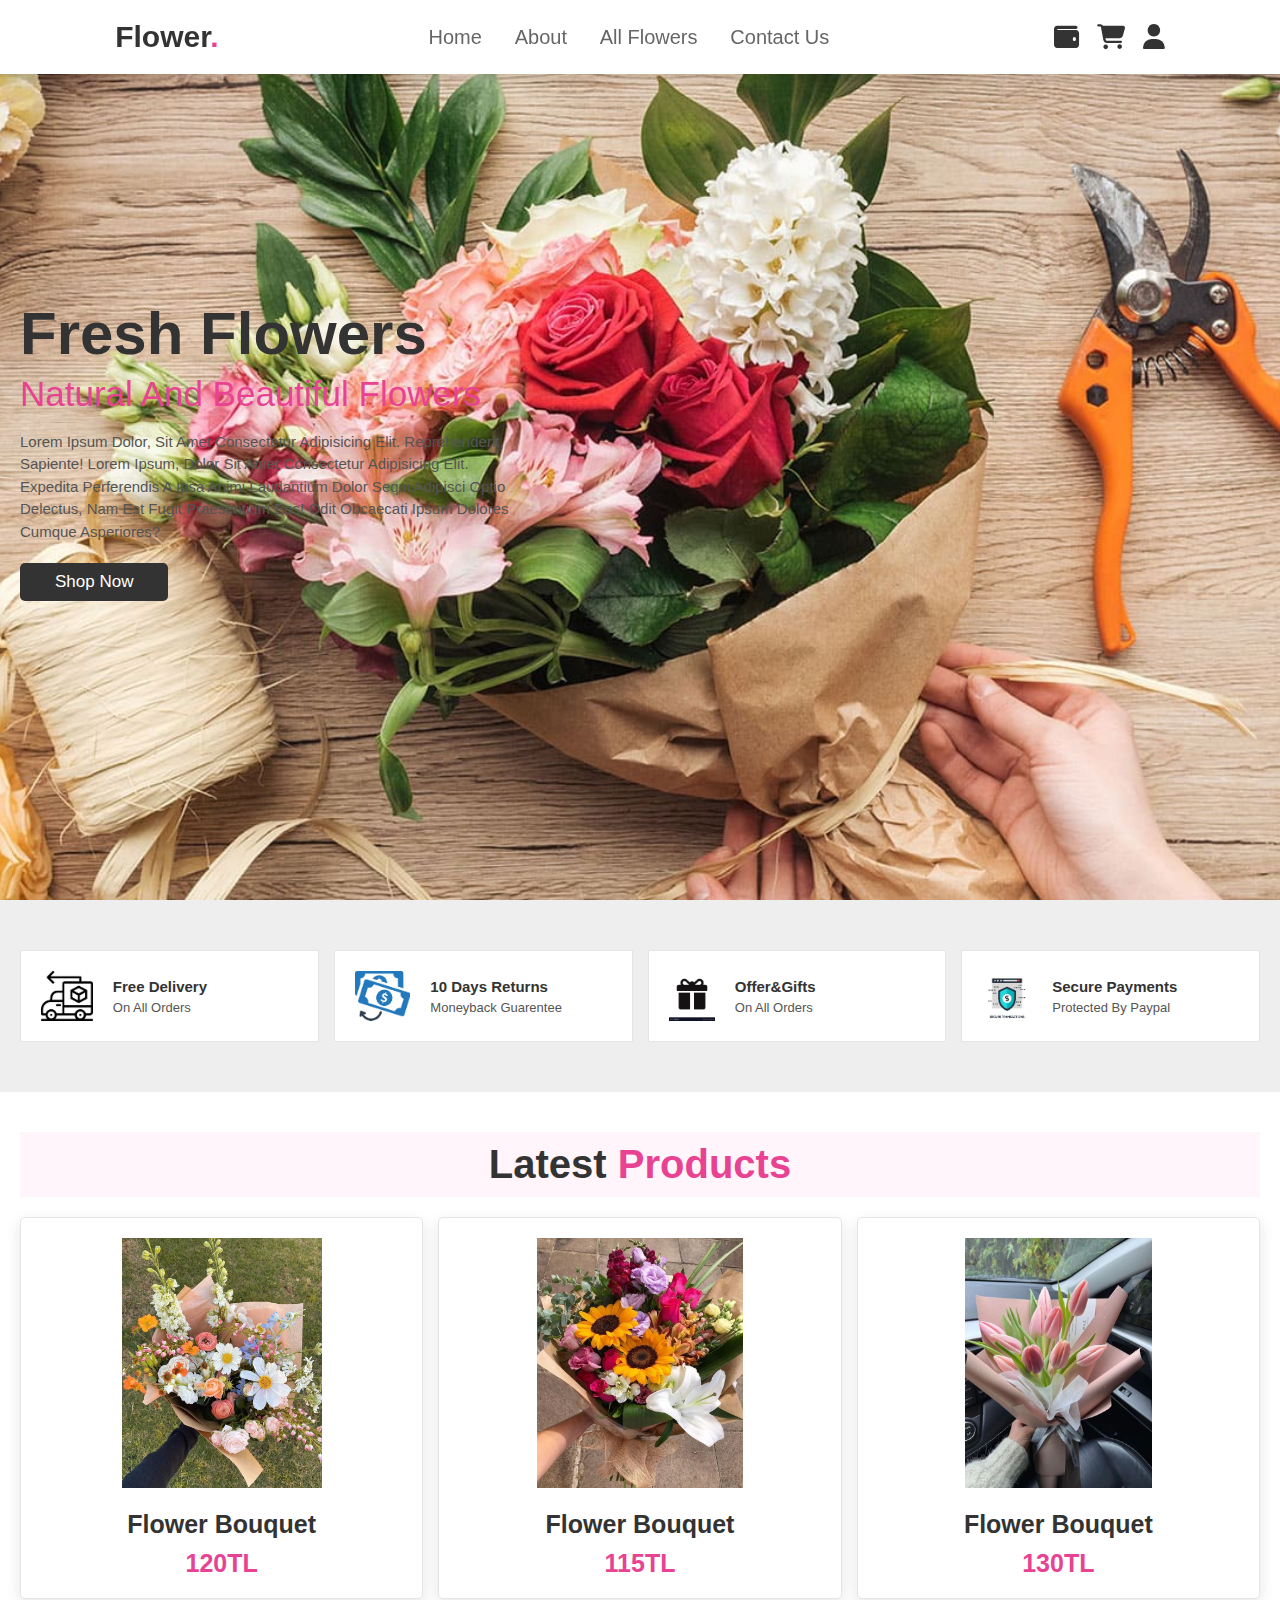
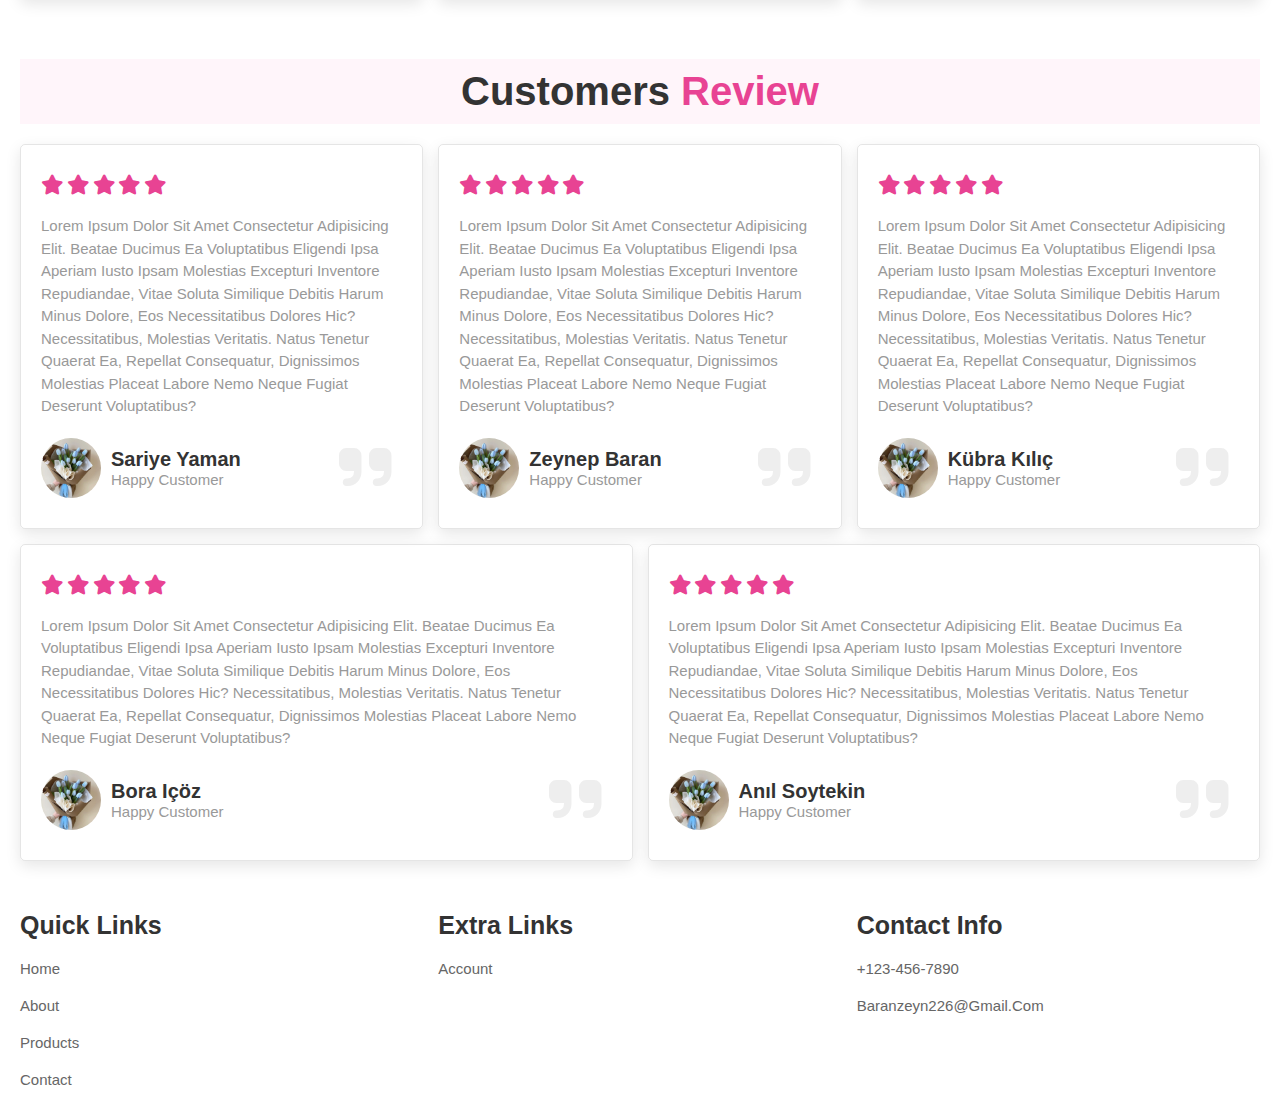
<file: index.html>
<!DOCTYPE html>
<html lang="en">

<head>
    <meta charset="UTF-8">
    <meta name="viewport" content="width=device-width, initial-scale=1.0">
    <title>Flower E-Commerce Website</title>

    <!-- font awesome link -->
    <link rel="stylesheet" href="https://cdnjs.cloudflare.com/ajax/libs/font-awesome/6.5.1/css/all.min.css">

    <!-- custom css link -->
    <link rel="stylesheet" href="css/style.css">

</head>

<body>

    <!-- header section starts -->

    <header>
        <input type="checkbox" id="toggler">
        <label for="toggler" class="fas fa-bars"></label>

        <a href="index.html" class="logo">flower<span>.</span></a>

        <nav class="navbar">
            <a href="index.html">home</a>
            <a href="about.html">about</a>
            <a href="products.html">all flowers</a>
            <a href="contact.html">contact us</a>
        </nav>

        <div class="icons">
            <a href="payment.html" class="fa-solid fa-wallet"></i></a>
            <a href="cart.html" class="fas fa-shopping-cart"></a>
            <a href="login.html" class="fa fa-user"></a>
        </div>

    </header>

    <!-- header section ends -->


    <!-- home section starts -->

    <section class="home" id="home">
        <div class="content">
            <h3>fresh flowers</h3>
            <span>natural and beautiful flowers</span>
            <p>Lorem ipsum dolor, sit amet consectetur adipisicing elit. Reprehenderit, sapiente! Lorem ipsum, dolor sit
                amet consectetur adipisicing elit. Expedita perferendis a ipsa animi laudantium dolor sequi adipisci
                optio delectus, nam est fugit praesentium eos! Odit obcaecati ipsum dolores cumque asperiores?</p>
            <a href="products.html" class="btn">shop now</a>

        </div>
    </section>

    <!-- home section ends -->

    <!-- icons section starts -->

    <section class="icons-container">

        <div class="icons">
            <img src="images/logistics-delivery-vector-38218467.webp" alt="">
            <!-- taşıma ikonu -->
            <div class="info">
                <h3>free delivery</h3>
                <span>on all orders</span>
            </div>
        </div>
        <div class="icons">
            <img src="images//money-transfer-icon-vector-21080026.webp" alt="">
            <!-- cüzdan ikonu -->
            <div class="info">
                <h3>10 days returns</h3>
                <span>moneyback guarentee</span>
            </div>
        </div>
        <div class="icons">
            <img src="images/gift-icon-vector-21679735.jpg" alt="">
            <!-- hediye ikonu -->
            <div class="info">
                <h3>offer&gifts</h3>
                <span>on all orders</span>
            </div>
        </div>
        <div class="icons">
            <img src="images/secure-transactions-vector-4999027.webp" alt="">
            <!-- kredi kartı ikonu -->
            <div class="info">
                <h3>secure payments</h3>
                <span>protected by paypal</span>
            </div>
        </div>
    </section>

    <!-- icons section ends -->

    <!-- products section starts -->

    <section class="products" id="products">

        <h1 class="heading">latest <span>products</span></h1>

        <div class="box-container">
            <div class="box">
                <div class="image">
                    <img src="images/3.jpeg" alt="">
                    <div class="icons">
                        <a href="#" class="cart-btn">add to cart</a>
                    </div>
                </div>

                <div class="content">
                    <h3>flower bouquet</h3>
                    <div class="price">120TL</div>
                </div>

            </div>

            <div class="box">
                <div class="image">
                    <img src="images/4.jpeg" alt="">
                    <div class="icons">
                        <a href="#" class="cart-btn">add to cart</a>
                    </div>
                </div>

                <div class="content">
                    <h3>flower bouquet</h3>
                    <div class="price">115TL</div>
                </div>

            </div>

            <div class="box">
                <div class="image">
                    <img src="images/5.jpeg" alt="">
                    <div class="icons">
                        <a href="#" class="cart-btn">add to cart</a>
                    </div>
                </div>

                <div class="content">
                    <h3>flower bouquet</h3>
                    <div class="price">130TL</div>
                </div>

            </div>
        </div>
    </section>


    <!-- products section ends -->

    <!-- review section starts -->
    <section class="reviews" id="reviews">
        <h1 class="heading">customers <span> review</span></h1>
        <div class="box-container">

            <div class="box">
                <div class="stars">
                    <i class="fas fa-star"></i>
                    <i class="fas fa-star"></i>
                    <i class="fas fa-star"></i>
                    <i class="fas fa-star"></i>
                    <i class="fas fa-star"></i>
                </div>
                <p>Lorem ipsum dolor sit amet consectetur adipisicing elit. Beatae ducimus ea voluptatibus eligendi ipsa
                    aperiam iusto ipsam molestias excepturi inventore repudiandae, vitae soluta similique debitis harum
                    minus dolore, eos necessitatibus dolores hic? Necessitatibus, molestias veritatis. Natus tenetur
                    quaerat ea, repellat consequatur, dignissimos molestias placeat labore nemo neque fugiat deserunt
                    voluptatibus?</p>
                <div class="user">
                    <img src="images/1.jpeg" alt="">
                    <div class="user-info">
                        <h3>sariye yaman</h3>
                        <span>happy customer</span>
                    </div>
                </div>
                <span class="fas fa-quote-right"></span>

            </div>

            <div class="box">
                <div class="stars">
                    <i class="fas fa-star"></i>
                    <i class="fas fa-star"></i>
                    <i class="fas fa-star"></i>
                    <i class="fas fa-star"></i>
                    <i class="fas fa-star"></i>
                </div>
                <p>Lorem ipsum dolor sit amet consectetur adipisicing elit. Beatae ducimus ea voluptatibus eligendi ipsa
                    aperiam iusto ipsam molestias excepturi inventore repudiandae, vitae soluta similique debitis harum
                    minus dolore, eos necessitatibus dolores hic? Necessitatibus, molestias veritatis. Natus tenetur
                    quaerat ea, repellat consequatur, dignissimos molestias placeat labore nemo neque fugiat deserunt
                    voluptatibus?</p>
                <div class="user">
                    <img src="images/1.jpeg" alt="">
                    <div class="user-info">
                        <h3>zeynep baran</h3>
                        <span>happy customer</span>
                    </div>
                </div>
                <span class="fas fa-quote-right"></span>

            </div>

            <div class="box">
                <div class="stars">
                    <i class="fas fa-star"></i>
                    <i class="fas fa-star"></i>
                    <i class="fas fa-star"></i>
                    <i class="fas fa-star"></i>
                    <i class="fas fa-star"></i>
                </div>
                <p>Lorem ipsum dolor sit amet consectetur adipisicing elit. Beatae ducimus ea voluptatibus eligendi ipsa
                    aperiam iusto ipsam molestias excepturi inventore repudiandae, vitae soluta similique debitis harum
                    minus dolore, eos necessitatibus dolores hic? Necessitatibus, molestias veritatis. Natus tenetur
                    quaerat ea, repellat consequatur, dignissimos molestias placeat labore nemo neque fugiat deserunt
                    voluptatibus?</p>
                <div class="user">
                    <img src="images/1.jpeg" alt="">
                    <div class="user-info">
                        <h3>kübra kılıç</h3>
                        <span>happy customer</span>
                    </div>
                </div>
                <span class="fas fa-quote-right"></span>

            </div>

            <div class="box">
                <div class="stars">
                    <i class="fas fa-star"></i>
                    <i class="fas fa-star"></i>
                    <i class="fas fa-star"></i>
                    <i class="fas fa-star"></i>
                    <i class="fas fa-star"></i>
                </div>
                <p>Lorem ipsum dolor sit amet consectetur adipisicing elit. Beatae ducimus ea voluptatibus eligendi ipsa
                    aperiam iusto ipsam molestias excepturi inventore repudiandae, vitae soluta similique debitis harum
                    minus dolore, eos necessitatibus dolores hic? Necessitatibus, molestias veritatis. Natus tenetur
                    quaerat ea, repellat consequatur, dignissimos molestias placeat labore nemo neque fugiat deserunt
                    voluptatibus?</p>
                <div class="user">
                    <img src="images/1.jpeg" alt="">
                    <div class="user-info">
                        <h3>bora içöz</h3>
                        <span>happy customer</span>
                    </div>
                </div>
                <span class="fas fa-quote-right"></span>

            </div>

            <div class="box">
                <div class="stars">
                    <i class="fas fa-star"></i>
                    <i class="fas fa-star"></i>
                    <i class="fas fa-star"></i>
                    <i class="fas fa-star"></i>
                    <i class="fas fa-star"></i>
                </div>
                <p>Lorem ipsum dolor sit amet consectetur adipisicing elit. Beatae ducimus ea voluptatibus eligendi ipsa
                    aperiam iusto ipsam molestias excepturi inventore repudiandae, vitae soluta similique debitis harum
                    minus dolore, eos necessitatibus dolores hic? Necessitatibus, molestias veritatis. Natus tenetur
                    quaerat ea, repellat consequatur, dignissimos molestias placeat labore nemo neque fugiat deserunt
                    voluptatibus?</p>
                <div class="user">
                    <img src="images/1.jpeg" alt="">
                    <div class="user-info">
                        <h3>anıl soytekin</h3>
                        <span>happy customer</span>
                    </div>
                </div>
                <span class="fas fa-quote-right"></span>

            </div>
        </div>
    </section>

    <!-- review section ends -->

    <!-- footer section starts -->

     <section class="footer" id="footer">
        <div class="box-container">

            <div class="box">
                <h3>quick links</h3>
                <a href="index.html">home</a>
                <a href="about.html">about</a>
                <a href="products.html">products</a>
                <a href="contact.html">contact</a>
            </div>
            
            <div class="box">
                <h3>extra links</h3>
                <a href="account.html">account</a>
            </div>

            <div class="box">
                <h3>contact info</h3>
                <a href="#">+123-456-7890</a>
                <a href="mailto:baranzeyn226@gmail.com">baranzeyn226@gmail.com</a>
            </div>

        </div>
    </section>

    <!-- footer section ends -->



</body>

</html>
</file>
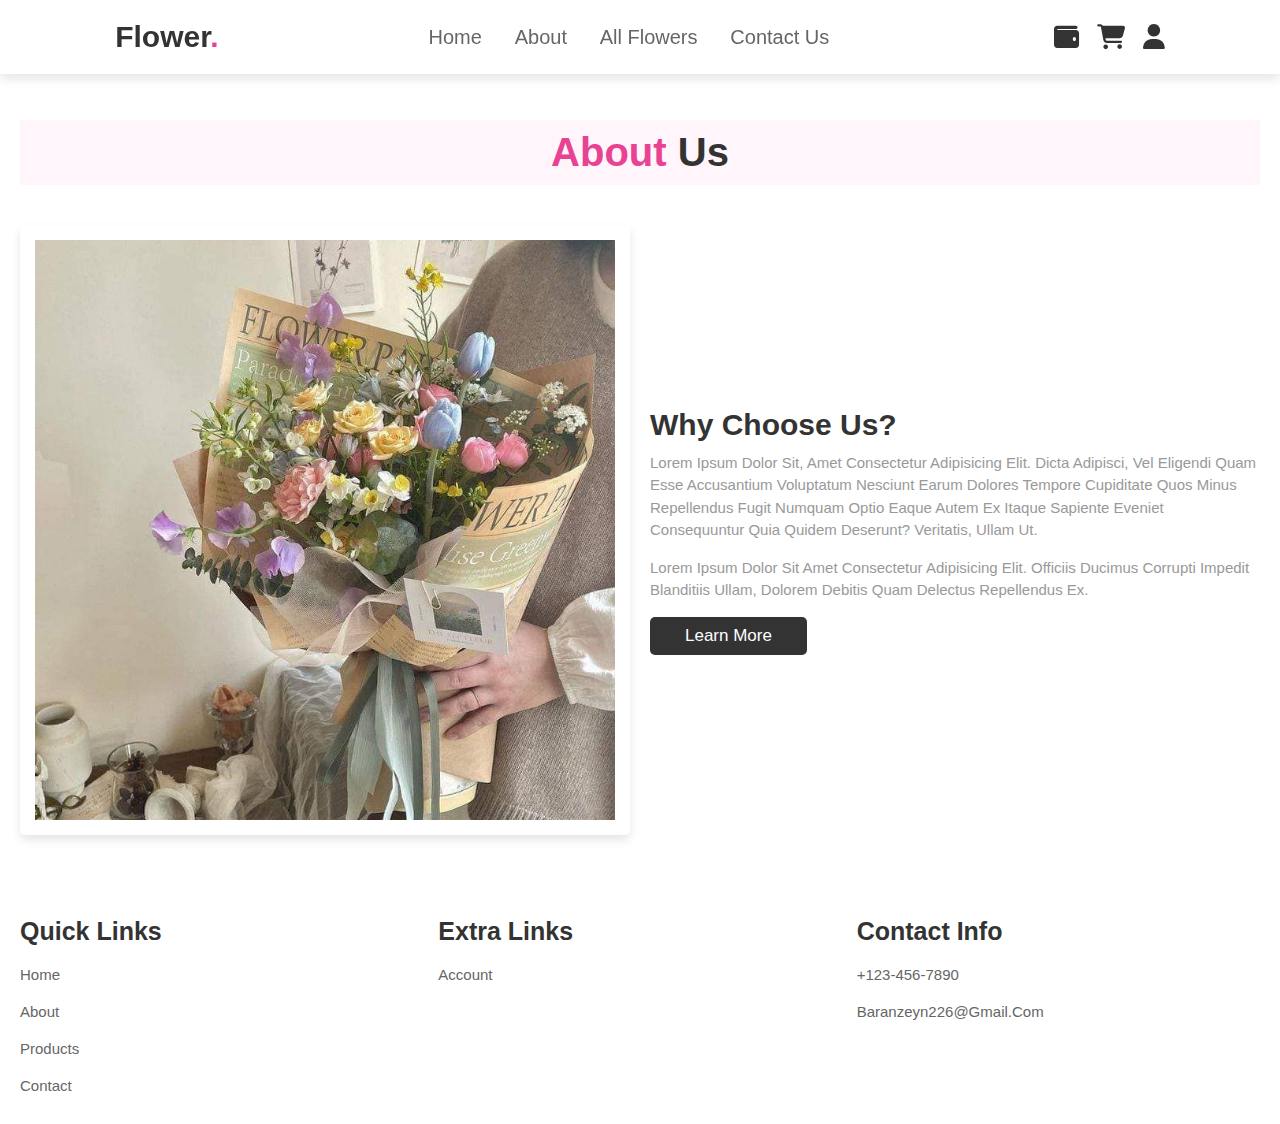
<file: about.html>
<!DOCTYPE html>
<html lang="en">

<head>
    <meta charset="UTF-8">
    <meta name="viewport" content="width=device-width, initial-scale=1.0">
    <title>Flower E-Commerce Website</title>

    <!-- font awesome link -->
    <link rel="stylesheet" href="https://cdnjs.cloudflare.com/ajax/libs/font-awesome/6.5.1/css/all.min.css">

    <!-- custom css link -->
    <link rel="stylesheet" href="css/style.css">

</head>

<body>

    <!-- header section starts -->

    <header>
        <input type="checkbox" id="toggler">
        <label for="toggler" class="fas fa-bars"></label>

        <a href="index.html" class="logo">flower<span>.</span></a>

        <nav class="navbar">
            <a href="index.html">home</a>
            <a href="about.html">about</a>
            <a href="products.html">all flowers</a>
            <a href="contact.html">contact us</a>
        </nav>

        <div class="icons">
            <a href="payment.html" class="fa-solid fa-wallet"></i></a>
            <a href="cart.html" class="fas fa-shopping-cart"></a>
            <a href="login.html" class="fa fa-user"></a>
        </div>

    </header>

    <!-- header section ends -->

    <!-- about section starts -->

    <section class="about" id="about" style="margin-top: 8rem;">

        <h1 class="heading"><span>about</span> us</h1>

        <div class="row">

            <div class="img-container">

                <img src="images/7.jpeg" alt="">


            </div>

            <div class="content">
                <h3>why choose us?</h3>
                <p>Lorem ipsum dolor sit, amet consectetur adipisicing elit. Dicta adipisci, vel eligendi quam esse
                    accusantium voluptatum nesciunt earum dolores tempore cupiditate quos minus repellendus fugit
                    numquam optio eaque autem ex itaque sapiente eveniet consequuntur quia quidem deserunt? Veritatis,
                    ullam ut.</p>
                <p>Lorem ipsum dolor sit amet consectetur adipisicing elit. Officiis ducimus corrupti impedit blanditiis
                    ullam, dolorem debitis quam delectus repellendus ex.</p>
                <a href="" class="btn">learn more</a>
            </div>
        </div>
    </section>

    <!-- about section ends -->

     <!-- footer section starts -->

     <section class="footer" id="footer">
        <div class="box-container">

            <div class="box">
                <h3>quick links</h3>
                <a href="index.html">home</a>
                <a href="about.html">about</a>
                <a href="products.html">products</a>
                <a href="contact.html">contact</a>
            </div>
            
            <div class="box">
                <h3>extra links</h3>
                <a href="account.html">account</a>
            </div>

            <div class="box">
                <h3>contact info</h3>
                <a href="#">+123-456-7890</a>
                <a href="mailto:baranzeyn226@gmail.com">baranzeyn226@gmail.com</a>
            </div>

        </div>
    </section>

    <!-- footer section ends -->



</body>

</html>
</file>
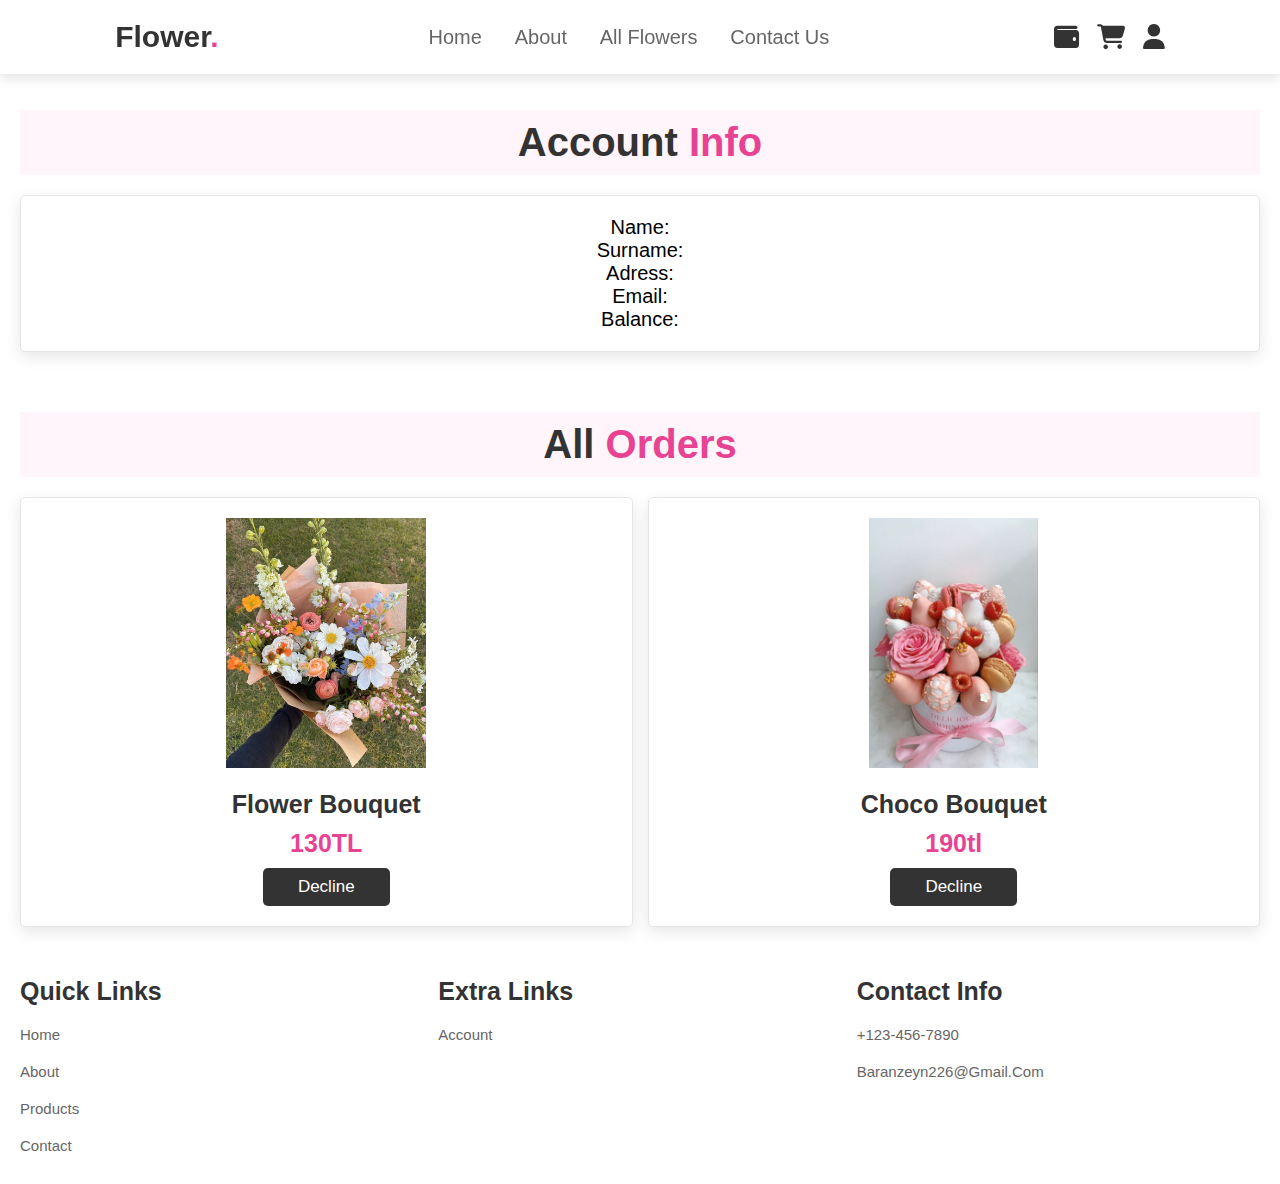
<file: account.html>
<!DOCTYPE html>
<html lang="en">
    <!-- bu sayfaya kullanıcı giriş yaptıktan sonra gidebiliecek -->

<head>
    <meta charset="UTF-8">
    <meta name="viewport" content="width=device-width, initial-scale=1.0">
    <title>Flower E-Commerce Website</title>

    <!-- font awesome link -->
    <link rel="stylesheet" href="https://cdnjs.cloudflare.com/ajax/libs/font-awesome/6.5.1/css/all.min.css">

    <!-- custom css link -->
    <link rel="stylesheet" href="css/style.css">

</head>

<body>

    <!-- header section starts -->

    <header>
        <input type="checkbox" id="toggler">
        <label for="toggler" class="fas fa-bars"></label>

        <a href="index.html" class="logo">flower<span>.</span></a>

        <nav class="navbar">
            <a href="index.html">home</a>
            <a href="about.html">about</a>
            <a href="products.html">all flowers</a>
            <a href="contact.html">contact us</a>
        </nav>

        <div class="icons">
            <a href="payment.html" class="fa-solid fa-wallet"></i></a>
            <a href="cart.html" class="fas fa-shopping-cart"></a>
            <a href="login.html" class="fa fa-user"></a>
        </div>

    </header>

    <!-- header section ends -->

    <!-- account-info section starts -->

    <section class="account" id="account" style="margin-top: 7rem;">

        <h1 class="heading">Account <span>Info</span></h1>

        <div class="box-container">
            <div class="box">

                <div class="content">
                    <p class="name" >Name:</p>
                    <p class="surname">Surname:</p>
                    <p class="adress">Adress:</p>
                    <p class="email">Email:</p>
                    <p class="balance-info">Balance:</p>
                </div>
            </div>
        </div>
    </section>

    <!-- account-info section ends -->

 <!-- orders -->
    <section class="products" id="products" >

        <h1 class="heading">all <span>orders</span></h1>
        <div class="box-container">
            <div class="box">
                <div class="image">
                    <img src="images/3.jpeg" alt="">
                    <div class="icons">
                        <a href="#"  class="cart-btn" >add to cart</a>
                        <a href="product_comment.html" class="fa-solid fa-comment"></a>
                    </div>
                </div>

                <div class="content">
                    <h3>flower bouquet</h3>
                    <div class="price">130TL</div>
                    <a href="" class="btn">decline</a>
                </div>

            </div>

            <div class="box">
                <div class="image">
                    <img src="images/c1.jpg" alt="">
                    <div class="icons">
                        <a href="#" class="cart-btn">add to cart</a>
                        <a href="product_comment.html" class="fa-solid fa-comment"></a>
                    </div>
                </div>

                <div class="content">
                    <h3>choco bouquet</h3>
                    <div class="price">190tl</div>
                    <a href="" class="btn">decline</a>
                </div>

            </div>
        </div>
    </section>
    <!-- orders ends -->

    <!-- footer section starts -->

    <section class="footer" id="footer">
        <div class="box-container">

            <div class="box">
                <h3>quick links</h3>
                <a href="index.html">home</a>
                <a href="about.html">about</a>
                <a href="products.html">products</a>
                <a href="contact.html">contact</a>
            </div>
            
            <div class="box">
                <h3>extra links</h3>
                <a href="account.html">account</a>
            </div>

            <div class="box">
                <h3>contact info</h3>
                <a href="#">+123-456-7890</a>
                <a href="mailto:baranzeyn226@gmail.com">baranzeyn226@gmail.com</a>
            </div>

        </div>
    </section>

    <!-- footer section ends -->
</file>
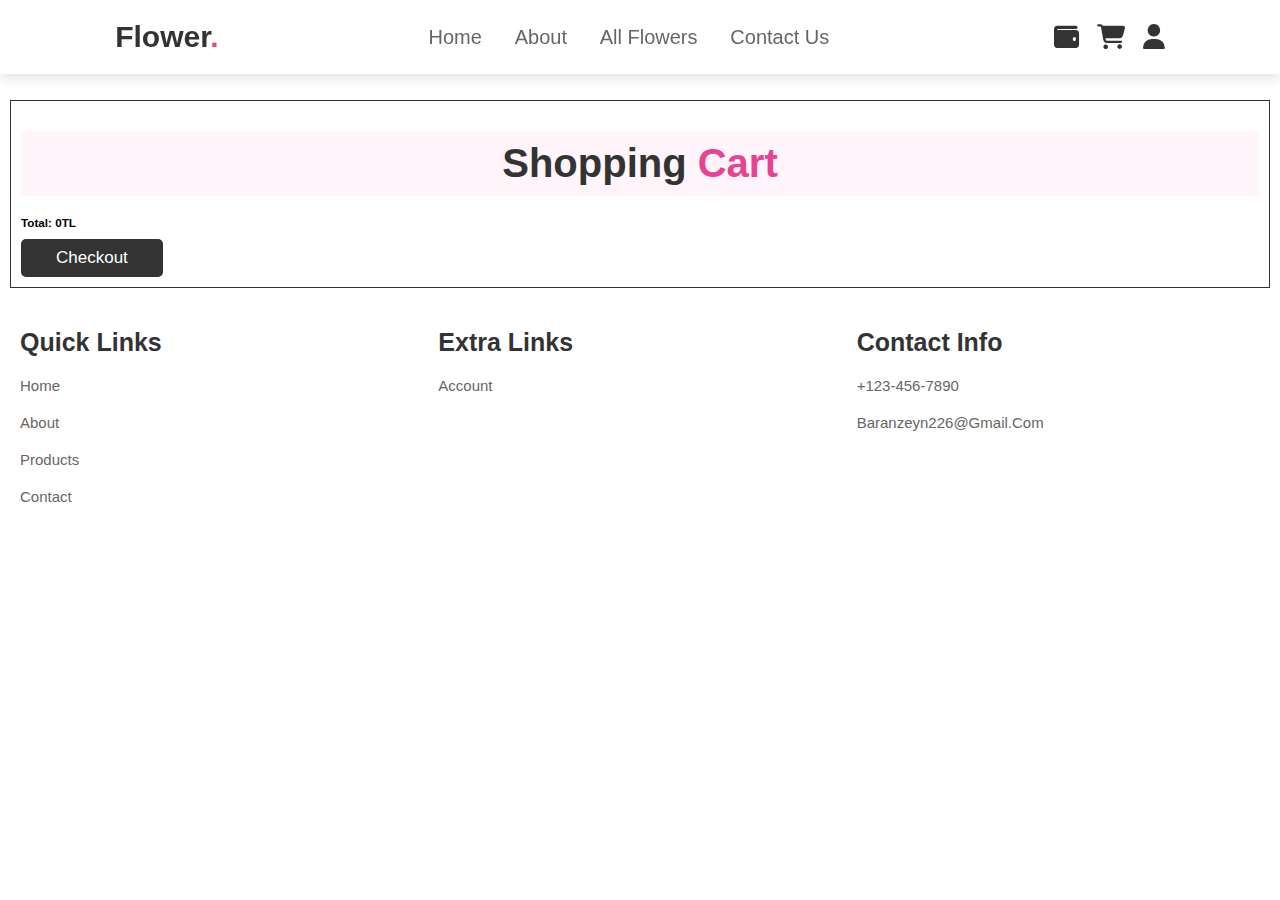
<file: cart.html>
<!DOCTYPE html>
<html lang="en">
    <!-- kullanıcı bakiye yükledikten sonra ödeme yapabilecek -->

<head>
    <meta charset="UTF-8">
    <meta name="viewport" content="width=device-width, initial-scale=1.0">
    <title>Shopping Cart</title>

    <!-- font awesome link -->
    <link rel="stylesheet" href="https://cdnjs.cloudflare.com/ajax/libs/font-awesome/6.5.1/css/all.min.css">

    <!-- custom css link -->
    <link rel="stylesheet" href="css/style.css">
</head>

<body>

    <!-- header section starts -->
    <header>
        <input type="checkbox" id="toggler">
        <label for="toggler" class="fas fa-bars"></label>

        <a href="index.html" class="logo">flower<span>.</span></a>

        <nav class="navbar">
            <a href="index.html">home</a>
            <a href="about.html">about</a>
            <a href="products.html">all flowers</a>
            <a href="contact.html">contact us</a>
        </nav>

        <div class="icons">
            <a href="payment.html" class="fa-solid fa-wallet"></i></a>
            <a href="cart.html" class="fas fa-shopping-cart"></a>
            <a href="login.html" class="fa fa-user"></a>
        </div>

    </header>
    <!-- header section ends -->
    

    <!-- cart section starts -->
    <section class="cart" id="cart" style="margin-top: 10rem;">
        <h1 class="heading">shopping <span>cart</span></h1>

        <div class="box-container" id="cart-items">
            <!-- Cart items will be displayed here dynamically using JavaScript -->
        </div>

        <div class="total">
            <h3>total: <span id="total-amount">0TL</span></h3>
            <a href="#" class="btn">checkout</a>
        </div>
    </section>
    <!-- cart section ends -->

     <!-- footer section starts -->

     <section class="footer" id="footer">
        <div class="box-container">

            <div class="box">
                <h3>quick links</h3>
                <a href="index.html">home</a>
                <a href="about.html">about</a>
                <a href="products.html">products</a>
                <a href="contact.html">contact</a>
            </div>
            
            <div class="box">
                <h3>extra links</h3>
                <a href="account.html">account</a>
            </div>

            <div class="box">
                <h3>contact info</h3>
                <a href="#">+123-456-7890</a>
                <a href="mailto:baranzeyn226@gmail.com">baranzeyn226@gmail.com</a>
            </div>

        </div>
    </section>

    <!-- footer section ends -->

</body>

</html>
</file>
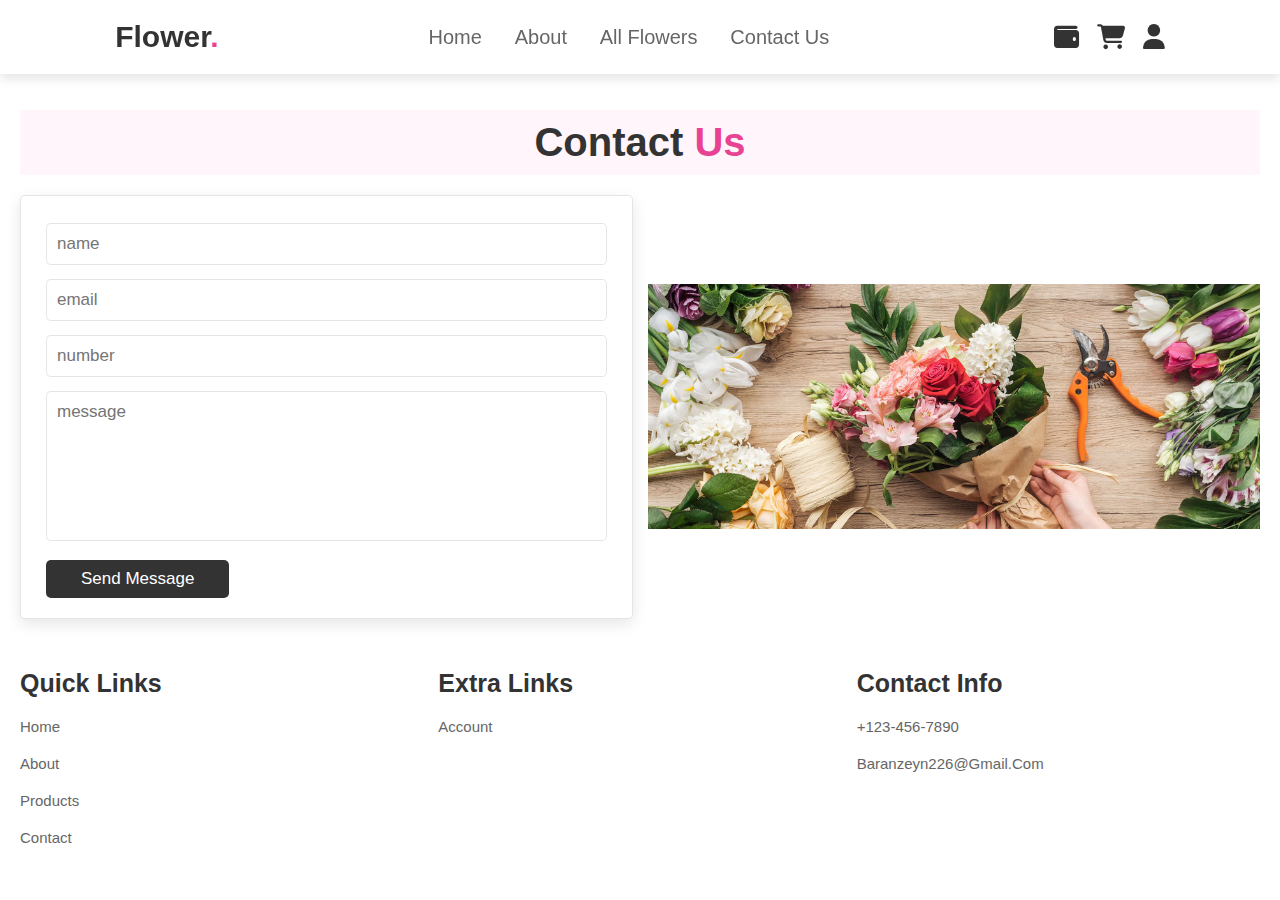
<file: contact.html>
<!DOCTYPE html>
<html lang="en">

<head>
    <meta charset="UTF-8">
    <meta name="viewport" content="width=device-width, initial-scale=1.0">
    <title>Flower E-Commerce Website</title>

    <!-- font awesome link -->
    <link rel="stylesheet" href="https://cdnjs.cloudflare.com/ajax/libs/font-awesome/6.5.1/css/all.min.css">

    <!-- custom css link -->
    <link rel="stylesheet" href="css/style.css">

</head>

<body>

    <!-- header section starts -->

    <header>
        <input type="checkbox" id="toggler">
        <label for="toggler" class="fas fa-bars"></label>

        <a href="index.html" class="logo">flower<span>.</span></a>

        <nav class="navbar">
            <a href="index.html">home</a>
            <a href="about.html">about</a>
            <a href="products.html">all flowers</a>
            <a href="contact.html">contact us</a>
        </nav>

        <div class="icons">
            <a href="payment.html" class="fa-solid fa-wallet"></i></a>
            <a href="cart.html" class="fas fa-shopping-cart"></a>
            <a href="login.html" class="fa fa-user"></a>
        </div>

    </header>

    <!-- header section ends -->

     <!-- contact section starts -->
     <section class="contact" id="contact" style="margin-top: 7rem;">
        <h1 class="heading">Contact <span> us</span></h1>

        <div class="row">
            <form action="">
                <input type="text" placeholder="name" class="box">
                <input type="email" placeholder="email" class="box">
                <input type="number" placeholder="number" class="box">
                <textarea class="box" name="" placeholder="message" cols="30" rows="10" ></textarea>
                <input type="submit" value="send message" class="btn">
            </form>

            <div class="image">
                <!-- contact us fotosu bul -->
                <img src="images/9.jpg" alt="">
            </div>
        </div>
    </section>

    <!-- contact setion ends -->

     <!-- footer section starts -->

    <section class="footer" id="footer">
        <div class="box-container">

            <div class="box">
                <h3>quick links</h3>
                <a href="index.html">home</a>
                <a href="about.html">about</a>
                <a href="products.html">products</a>
                <a href="contact.html">contact</a>
            </div>
            
            <div class="box">
                <h3>extra links</h3>
                <a href="account.html">account</a>
            </div>

            <div class="box">
                <h3>contact info</h3>
                <a href="#">+123-456-7890</a>
                <a href="mailto:baranzeyn226@gmail.com">baranzeyn226@gmail.com</a>
            </div>

        </div>
    </section>

    <!-- footer section ends -->

</body>

</html>
</file>
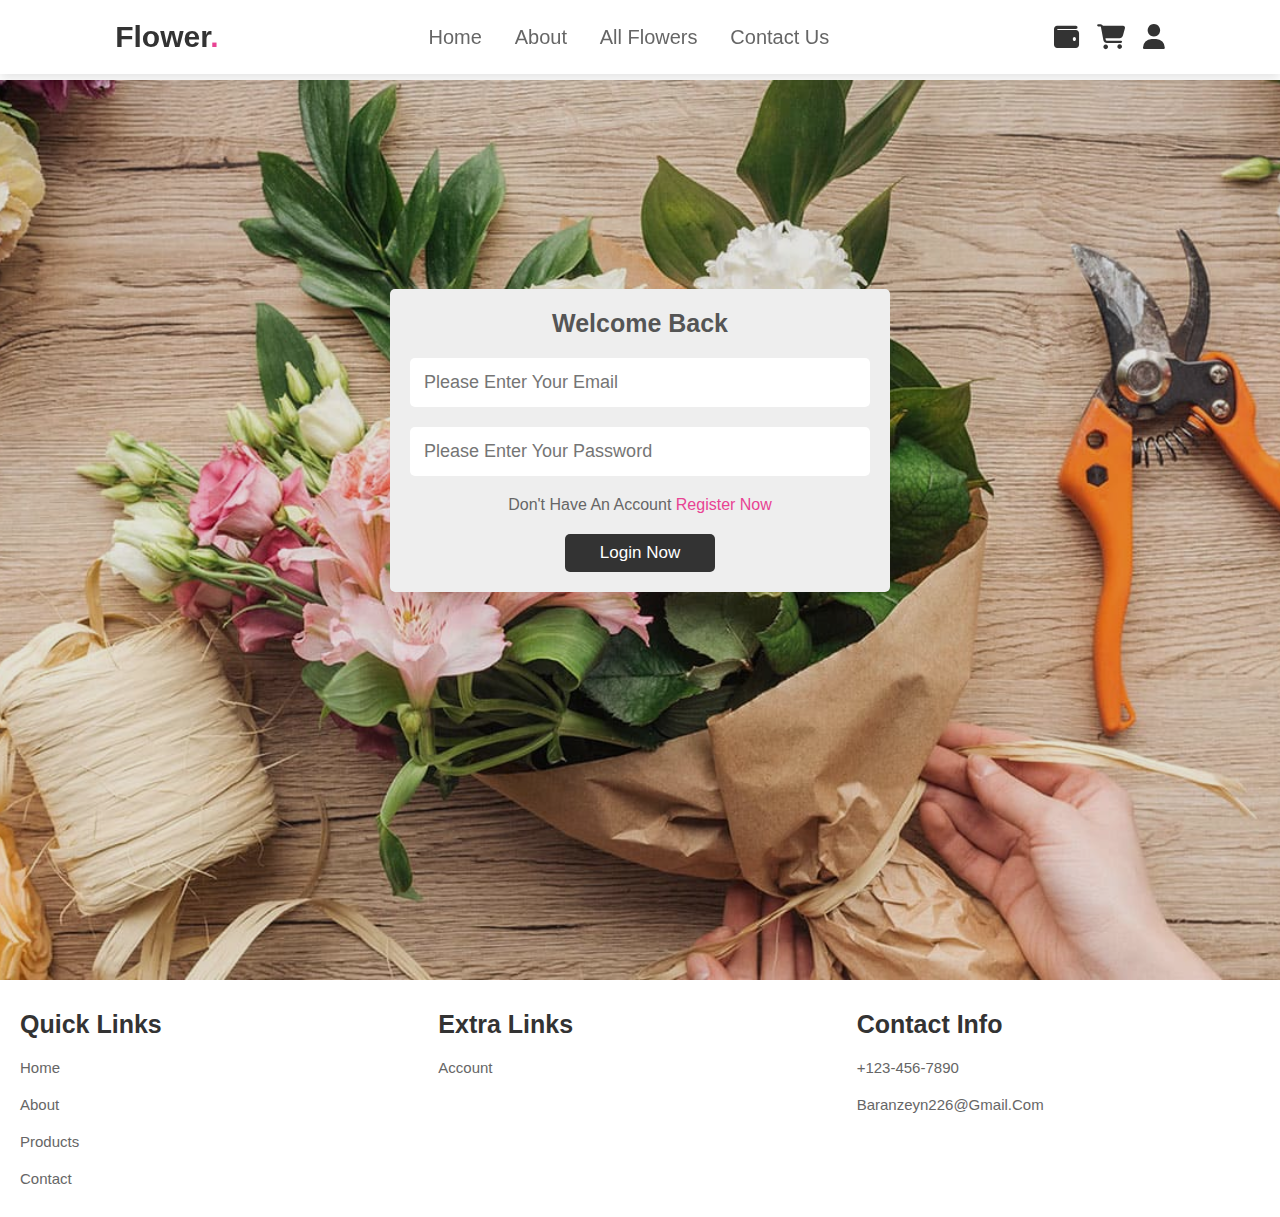
<file: login.html>
<!DOCTYPE html>
<html lang="en">

<head>
    <meta charset="UTF-8">
    <meta name="viewport" content="width=device-width, initial-scale=1.0">
    <title>Flower E-Commerce Website</title>

    <!-- font awesome link -->
    <link rel="stylesheet" href="https://cdnjs.cloudflare.com/ajax/libs/font-awesome/6.5.1/css/all.min.css">

    <!-- custom css link -->
    <link rel="stylesheet" href="css/style.css">

</head>

<body>

    <!-- header section starts -->

    <header>
        <input type="checkbox" id="toggler">
        <label for="toggler" class="fas fa-bars"></label>

        <a href="index.html" class="logo">flower<span>.</span></a>

        <nav class="navbar">
            <a href="index.html">home</a>
            <a href="about.html">about</a>
            <a href="products.html">all flowers</a>
            <a href="contact.html">contact us</a>
        </nav>

        <div class="icons">
            <a href="payment.html" class="fa-solid fa-wallet"></i></a>
            <a href="cart.html" class="fas fa-shopping-cart"></a>
            <a href="login.html" class="fa fa-user"></a>
        </div>

    </header>

    <!-- header section ends -->






    <!-- login section begins -->
    <div class="account-form-container" style="margin-top: 8rem;">

        <section class="account-form">

            <form action="" method="post">

                <h3>welcome back</h3>
                <div class="box">
                    <input type="email" required name="email" maxlength="50" placeholder="please enter your email"
                    class="input">
                </div>
                <div class="box">
                    <input type="password" required name="pass" maxlength="50" placeholder="please enter your password"
                    class="input">
                </div>
                
                <p>don't have an account <a href="register.html">register now</a></p>
                <input type="submit" value="login now" name="submit" class="btn">

            </form>
        </section>
    </div>

    <!-- login section ends -->


     <!-- footer section starts -->

     <section class="footer" id="footer">
        <div class="box-container">

            <div class="box">
                <h3>quick links</h3>
                <a href="index.html">home</a>
                <a href="about.html">about</a>
                <a href="products.html">products</a>
                <a href="contact.html">contact</a>
            </div>
            
            <div class="box">
                <h3>extra links</h3>
                <a href="account.html">account</a>
            </div>

            <div class="box">
                <h3>contact info</h3>
                <a href="#">+123-456-7890</a>
                <a href="mailto:baranzeyn226@gmail.com">baranzeyn226@gmail.com</a>
            </div>

        </div>
    </section>

    <!-- footer section ends -->



</body>

</html>
</file>
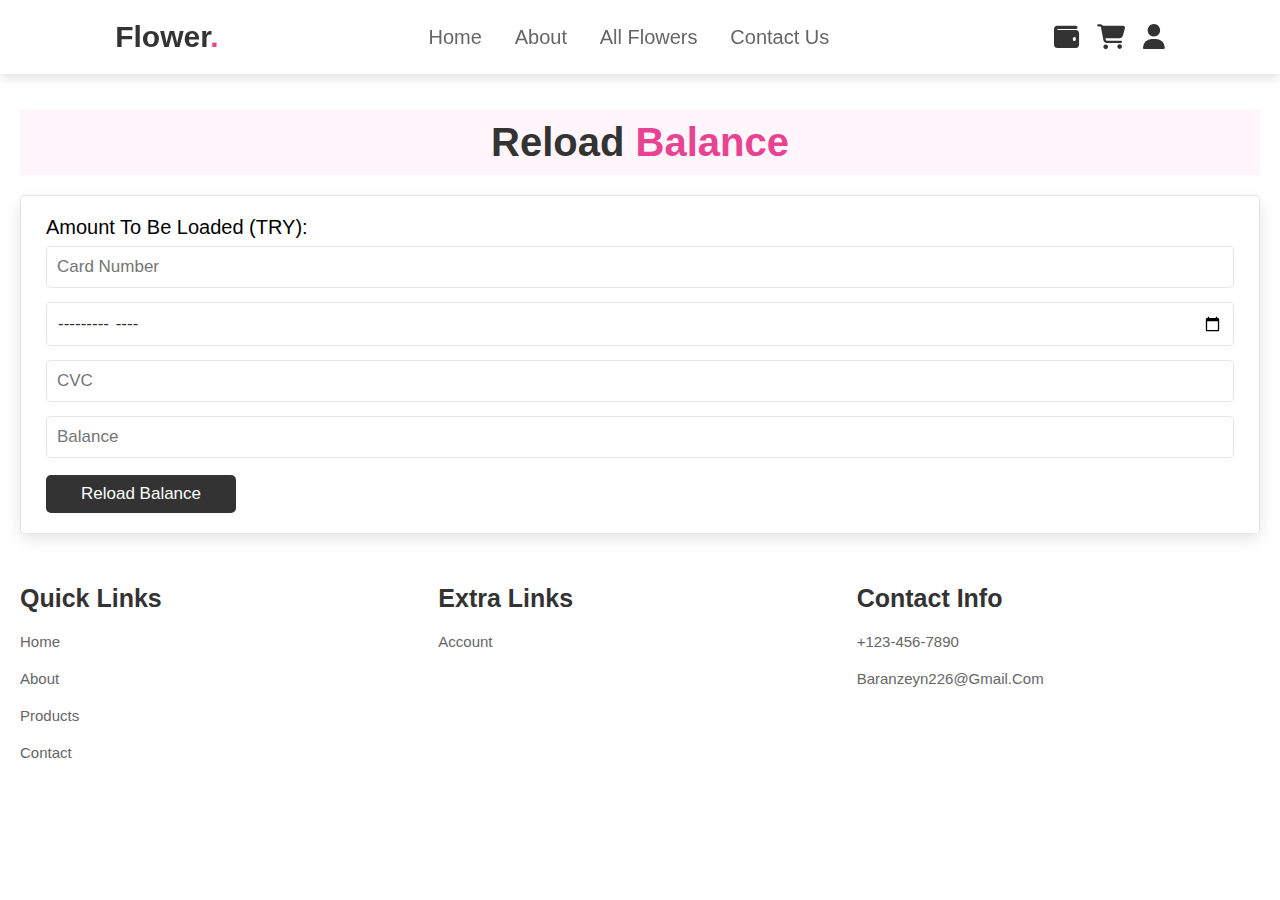
<file: payment.html>
<!DOCTYPE html>
<html lang="en">
    <!-- kullanıcı giriş yaptıktan sonra bakiye yükleyebilecek -->

<head>
    <meta charset="UTF-8">
    <meta name="viewport" content="width=device-width, initial-scale=1.0">
    <title>Bakiye Yükleme</title>

    <!-- font awesome link -->
    <link rel="stylesheet" href="https://cdnjs.cloudflare.com/ajax/libs/font-awesome/6.5.1/css/all.min.css">

    <!-- custom css link -->
    <link rel="stylesheet" href="css/style.css">

</head>

<body>

    <!-- header section starts -->
    <header>
        <input type="checkbox" id="toggler">
        <label for="toggler" class="fas fa-bars"></label>

        <a href="index.html" class="logo">flower<span>.</span></a>

        <nav class="navbar">
            <a href="index.html">home</a>
            <a href="about.html">about</a>
            <a href="products.html">all flowers</a>
            <a href="contact.html">contact us</a>
        </nav>

        <div class="icons">
            <a href="payment.html" class="fa-solid fa-wallet"></i></a>
            <a href="cart.html" class="fas fa-shopping-cart"></a>
            <a href="login.html" class="fa fa-user"></a>
        </div>

    </header>
    <!-- header section ends -->


    <!-- reload balance section starts -->

    <section class="balance" id="balance" style="margin-top: 7rem;">
        <h1 class="heading">reload <span> balance</span></h1>

        <div class="row">
            <form action="" id="paymentForm" onsubmit="return validateForm()">
                <span style="font-size: 2rem;">Amount to be Loaded (TRY):</span>
                <input type="number" placeholder="Card Number" minlength="16" maxlength="16" id="cardNumber" class="box" required>
                <input type="month" id="expirationDate" name="expirationDate" class="box" required>
                <input type="number" placeholder="CVC" minlength="3" maxlength="3" id="cvc" class="box" required>
                <input type="number" placeholder="Balance" min="1" id="balance" class="box" required>
                <input type="submit" value="reload balance" class="btn">
            </form>
        </div>
    </section>
    <!-- reload balance  section ends -->


     <!-- footer section starts -->

     <section class="footer" id="footer">
        <div class="box-container">

            <div class="box">
                <h3>quick links</h3>
                <a href="index.html">home</a>
                <a href="about.html">about</a>
                <a href="products.html">products</a>
                <a href="contact.html">contact</a>
            </div>
            
            <div class="box">
                <h3>extra links</h3>
                <a href="account.html">account</a>
            </div>

            <div class="box">
                <h3>contact info</h3>
                <a href="#">+123-456-7890</a>
                <a href="mailto:baranzeyn226@gmail.com">baranzeyn226@gmail.com</a>
            </div>

        </div>
    </section>

    <!-- footer section ends -->

    <!-- payment input control -->
    <script>
        function validateForm() {
            
            var cardNumber = document.getElementById('cardNumber').value;
            var expirationDate = document.getElementById('expirationDate').value;
            var cvc = document.getElementById('cvc').value;
            var balance = document.getElementById('balance').value;

            if (cardNumber.length !== 16 || isNaN(cardNumber) || expirationDate === '' || cvc.length !== 3 || isNaN(cvc) || isNaN(balance) || balance < 1) {
                alert('Lütfen geçerli bilgileri girin.');
                return false;
            }

            // Formu sunucuya gönderme veya başka işlemler burada yapılabilir.

            return true;
        }
    </script>
    

    
</body>

</html>
</file>
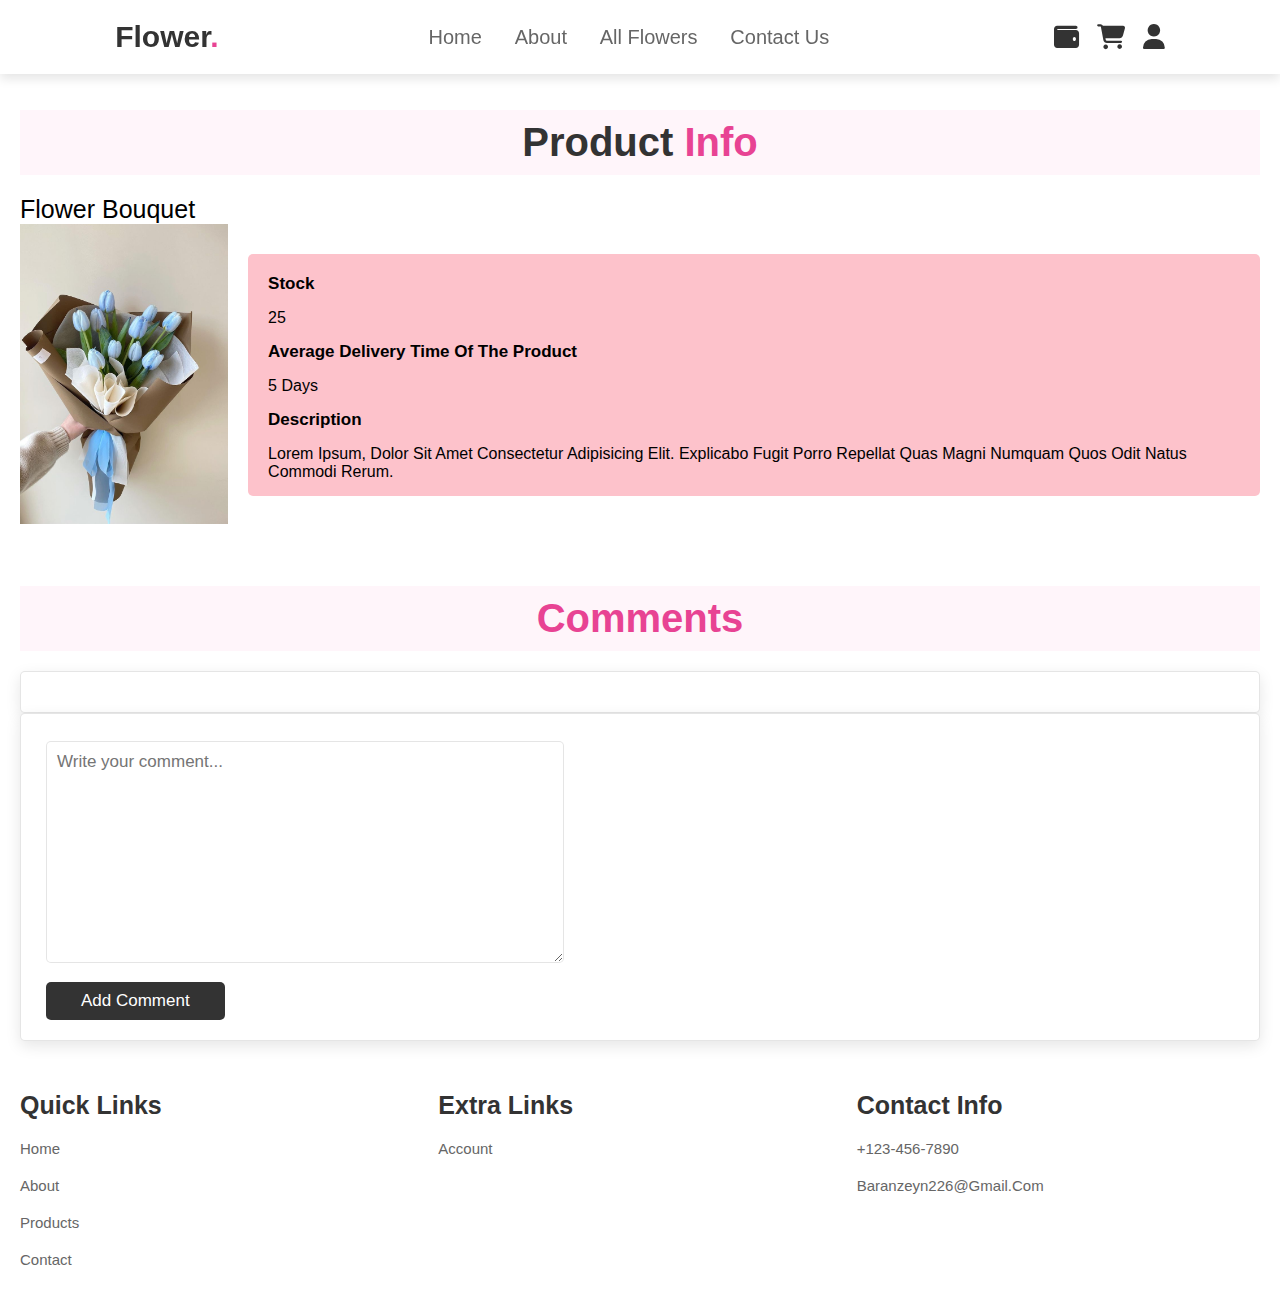
<file: product_comment.html>
<!DOCTYPE html>
<html lang="en">

<head>
    <meta charset="UTF-8">
    <meta name="viewport" content="width=device-width, initial-scale=1.0">
    <title>Flower E-Commerce Website</title>

    <!-- font awesome link -->
    <link rel="stylesheet" href="https://cdnjs.cloudflare.com/ajax/libs/font-awesome/6.5.1/css/all.min.css">

    <!-- custom css link -->
    <link rel="stylesheet" href="css/style.css">

</head>



<body>

    <!-- header section starts -->

    <header>
        <input type="checkbox" id="toggler">
        <label for="toggler" class="fas fa-bars"></label>

        <a href="index.html" class="logo">flower<span>.</span></a>

        <nav class="navbar">
            <a href="index.html">home</a>
            <a href="about.html">about</a>
            <a href="products.html">all flowers</a>
            <a href="contact.html">contact us</a>
        </nav>

        <div class="icons">
            <a href="payment.html" class="fa-solid fa-wallet"></i></a>
            <a href="cart.html" class="fas fa-shopping-cart"></a>
            <a href="login.html" class="fa fa-user"></a>
        </div>

    </header>
    <!-- header section ends -->

    
    <!-- product info section starts -->
    <section class="product-info" style="margin-top: 7rem;">
        <h1 class="heading">Product <span>Info</span></h1>
        <p style="font-size: 2.5rem;">Flower bouquet</p>
        <div class="details" style="display: flex; align-items: center;">

            <div class="image" style="flex-shrink: 0; margin-right: 20px;">
                <img src="images/1.jpeg" alt="">
            </div>
            <div class="text">

                <div class="basic-details" style="display: block;">
                    <h3>Stock</h3>
                    <p>25</p>
                    <h3>Average delivery time of the product</h3>
                    <p>5 Days</p>
                    <h3>Description</h3>
                    <p>Lorem ipsum, dolor sit amet consectetur adipisicing elit. Explicabo fugit porro repellat quas
                        magni numquam quos odit natus commodi rerum.</p>
                </div>
            </div>

        </div>
    </section>

    <!-- product info section ends -->


    <!-- comment section starts -->
    <section class="comments" id="comments" >
        <h1 class="heading"><span>Comments</span></h1>

        <div class="review-section">
            <div class="row">
                <div class="col-md">
                    <div id="commentsContainer"></div>
                </div>
            </div>
            <div class="row">
                <div class="col-md">
                    <form class="comment-form">
                        <textarea class="box" id="commentInput" placeholder="Write your comment..." cols="30"
                            rows="10"></textarea>
                        <button type="button" onclick="addComment()" class="btn">Add Comment</button>
                    </form>
                </div>
            </div>
        </div>
        <script src="js/script.js"></script>
    </section>



    <!-- comment setion ends -->

    <!-- footer section starts -->

    <section class="footer" id="footer">
        <div class="box-container">

            <div class="box">
                <h3>quick links</h3>
                <a href="index.html">home</a>
                <a href="about.html">about</a>
                <a href="products.html">products</a>
                <a href="contact.html">contact</a>
            </div>

            <div class="box">
                <h3>extra links</h3>
                <a href="account.html">account</a>
            </div>

            <div class="box">
                <h3>contact info</h3>
                <a href="#">+123-456-7890</a>
                <a href="mailto:baranzeyn226@gmail.com">baranzeyn226@gmail.com</a>
            </div>

        </div>
    </section>

    <!-- footer section ends -->
</file>
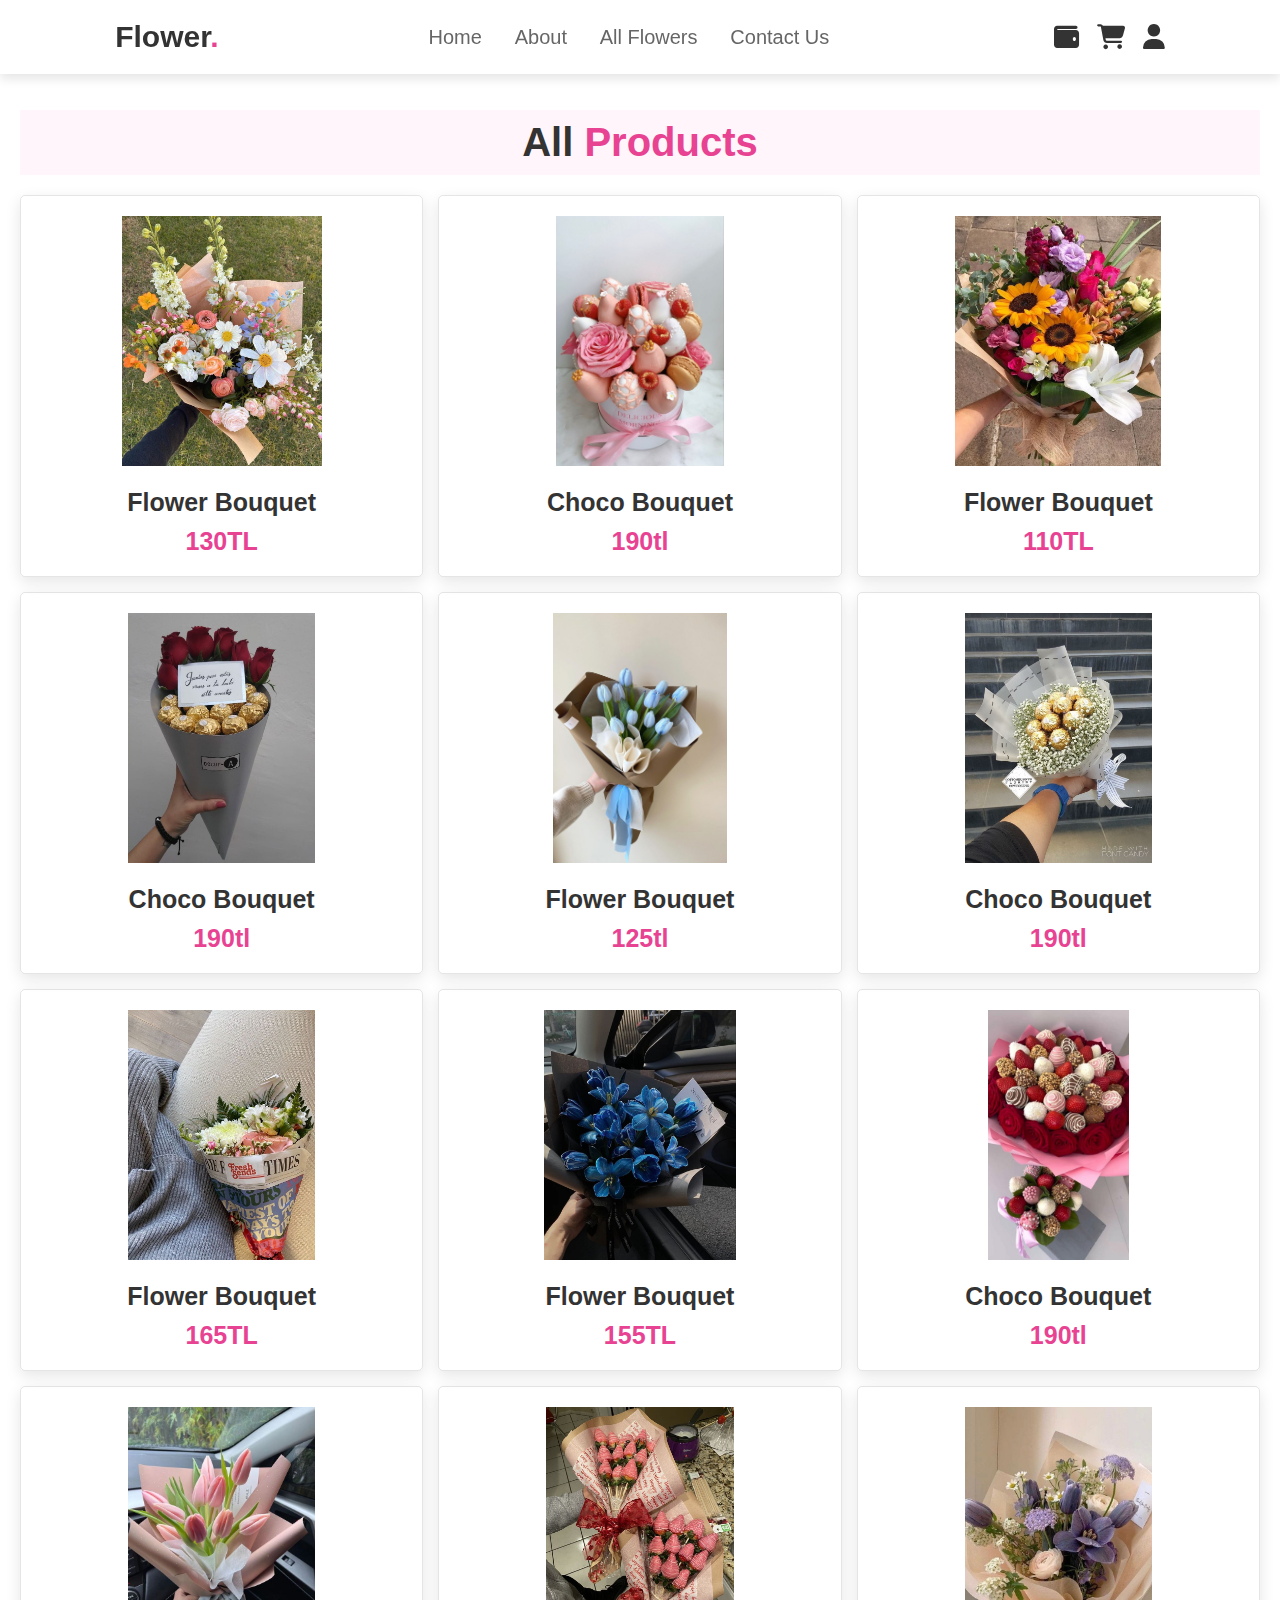
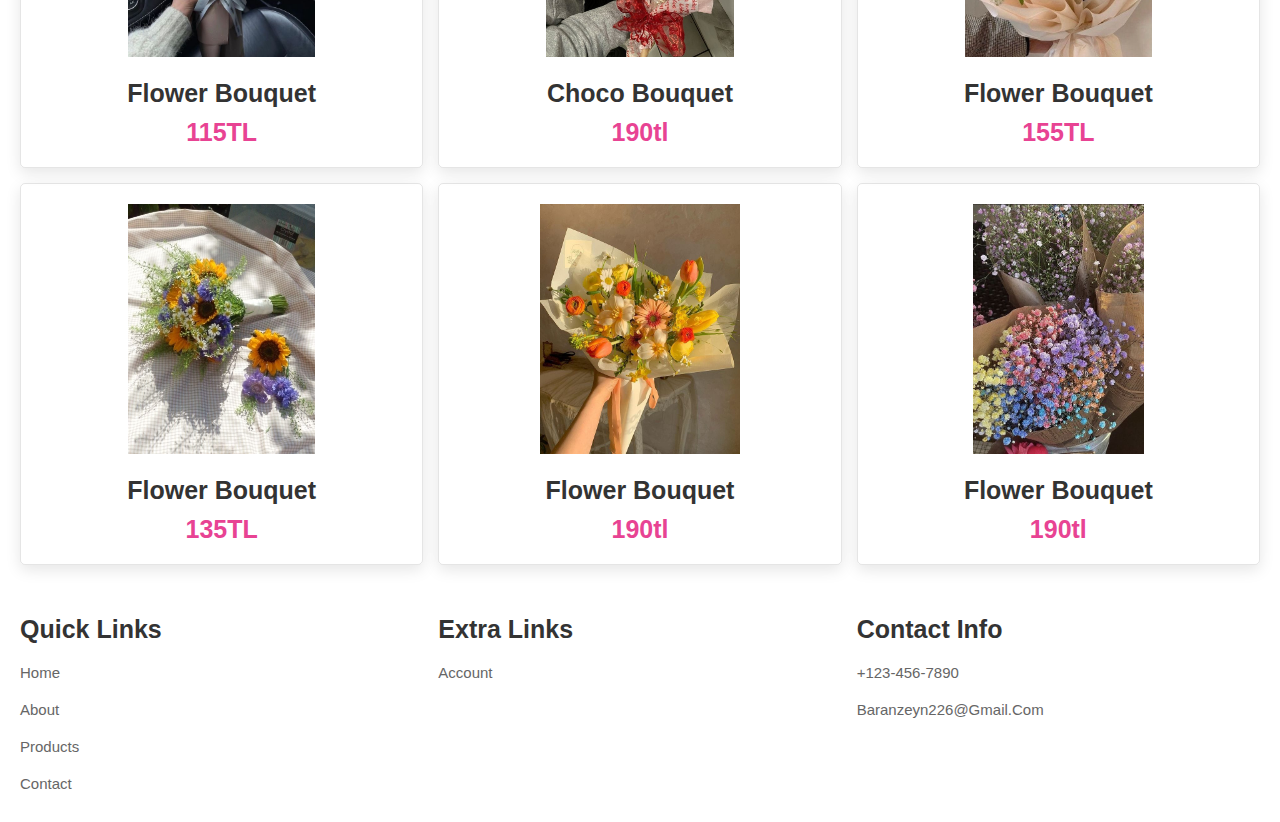
<file: products.html>
<!DOCTYPE html>
<html lang="en">

<head>
    <meta charset="UTF-8">
    <meta name="viewport" content="width=device-width, initial-scale=1.0">
    <title>Flower E-Commerce Website</title>

    <!-- font awesome link -->
    <link rel="stylesheet" href="https://cdnjs.cloudflare.com/ajax/libs/font-awesome/6.5.1/css/all.min.css">

    <!-- custom css link -->
    <link rel="stylesheet" href="css/style.css">

</head>

<body>

    <!-- header section starts -->

    <header>
        <input type="checkbox" id="toggler">
        <label for="toggler" class="fas fa-bars"></label>

        <a href="index.html" class="logo">flower<span>.</span></a>

        <nav class="navbar">
            <a href="index.html">home</a>
            <a href="about.html">about</a>
            <a href="products.html">all flowers</a>
            <a href="contact.html">contact us</a>
        </nav>

        <div class="icons">
            <a href="payment.html" class="fa-solid fa-wallet"></i></a>
            <a href="cart.html" class="fas fa-shopping-cart"></a>
            <a href="login.html" class="fa fa-user"></a>
        </div>

    </header>

    <!-- header section ends -->


    <!-- products section starts -->

    <section class="products" id="products" style="margin-top: 7rem;">

        <h1 class="heading">all <span>products</span></h1>
        <div class="box-container">
            <div class="box">
                <div class="image">
                    <img src="images/3.jpeg" id="productImage" alt="">
                    <div class="icons">
                        <a href="#"  class="cart-btn">add to cart</a>
                        <a href="product_comment.html"   class="fa-solid fa-comment"></a>
                    </div>
                </div>

                <div class="content">
                    <h3>flower bouquet</h3>
                    <div class="price">130TL</div>
                </div>

            </div>

            <div class="box">
                <div class="image">
                    <img src="images/c1.jpg" alt="">
                    <div class="icons">
                        <a href="#" class="cart-btn">add to cart</a>
                        <a href="product_comment.html" class="fa-solid fa-comment"></a>
                    </div>
                </div>

                <div class="content">
                    <h3>choco bouquet</h3>
                    <div class="price">190tl</div>
                </div>

            </div>

            <div class="box" id="1">
                <div class="image">
                    <img src="images/4.jpeg" alt="">
                    <div class="icons">
                        <a href="#" class="cart-btn" >add to cart</a>
                        <a href="product_comment.html" class="fa-solid fa-comment"></a>
                    </div>
                </div>

                <div class="content">
                    <h3>flower bouquet</h3>
                    <div class="price">110TL</div>
                </div>

            </div>

            <div class="box">
                <div class="image">
                    <img src="images/c2.jpg" alt="">
                    <div class="icons">
                        <a href="#" class="cart-btn">add to cart</a>
                        <a href="product_comment.html" class="fa-solid fa-comment"></a>
                    </div>
                </div>

                <div class="content">
                    <h3>choco bouquet</h3>
                    <div class="price">190tl</div>
                </div>

            </div>

            <div class="box">
                <div class="image">
                    <img src="images/1.jpeg" alt="">
                    <div class="icons">
                        <a href="#" class="cart-btn">add to cart</a>
                        <a href="product_comment.html" class="fa-solid fa-comment"></a>
                    </div>
                </div>

                <div class="content">
                    <h3>flower bouquet</h3>
                    <div class="price">125tl</div>
                </div>

            </div>

            <div class="box">
                <div class="image">
                    <img src="images/c3.jpg" alt="">
                    <div class="icons">
                        <a href="#" class="cart-btn">add to cart</a>
                        <a href="product_comment.html" class="fa-solid fa-comment"></a>
                    </div>
                </div>

                <div class="content">
                    <h3>choco bouquet</h3>
                    <div class="price">190tl</div>
                </div>

            </div>

            <div class="box">
                <div class="image">
                    <img src="images/2.jpeg" alt="">
                    <div class="icons">
                        <a href="#" class="cart-btn">add to cart</a>
                        <a href="product_comment.html" class="fa-solid fa-comment"></a>
                    </div>
                </div>

                <div class="content">
                    <h3>flower bouquet</h3>
                    <div class="price">165TL</div>
                </div>

            </div>

            <div class="box">
                <div class="image">
                    <img src="images/6.jpeg" alt="">
                    <div class="icons">
                        <a href="#"  class="cart-btn">add to cart</a>
                        <a href="product_comment.html" class="fa-solid fa-comment"></a>
                    </div>
                </div>

                <div class="content">
                    <h3>flower bouquet</h3>
                    <div class="price">155TL</div>
                </div>

            </div>

            <div class="box">
                <div class="image">
                    <img src="images/c4.jpg" alt="">
                    <div class="icons">
                        <a href="#" class="cart-btn">add to cart</a>
                        <a href="product_comment.html" class="fa-solid fa-comment"></a>
                    </div>
                </div>

                <div class="content">
                    <h3>choco bouquet</h3>
                    <div class="price">190tl</div>
                </div>

            </div>

            <div class="box">
                <div class="image">
                    <img src="images/5.jpeg" alt="">
                    <div class="icons">
                        <a href="#" class="cart-btn">add to cart</a>
                        <a href="product_comment.html" class="fa-solid fa-comment"></a>
                    </div>
                </div>

                <div class="content">
                    <h3>flower bouquet</h3>
                    <div class="price">115TL</div>
                </div>

            </div>

            <div class="box">
                <div class="image">
                    <img src="images/c5.jpg" alt="">
                    <div class="icons">
                        <a href="#" class="cart-btn">add to cart</a>
                        <a href="product_comment.html" class="fa-solid fa-comment"></a>
                    </div>
                </div>

                <div class="content">
                    <h3>choco bouquet</h3>
                    <div class="price">190tl</div>
                </div>

            </div>

            <div class="box">
                <div class="image">
                    <img src="images/10.jpg" alt="">
                    <div class="icons">
                        <a href="#" class="cart-btn">add to cart</a>
                        <a href="product_comment.html" class="fa-solid fa-comment"></a>
                    </div>
                </div>

                <div class="content">
                    <h3>flower bouquet</h3>
                    <div class="price">155TL</div>
                </div>

            </div>

            <div class="box">
                <div class="image">
                    <img src="images/11.jpg" alt="">
                    <div class="icons">
                        <a href="#" class="cart-btn">add to cart</a>
                        <a href="product_comment.html" class="fa-solid fa-comment"></a>
                    </div>
                </div>

                <div class="content">
                    <h3>flower bouquet</h3>
                    <div class="price">135TL</div>
                </div>

            </div>

            <div class="box">
                <div class="image">
                    <img src="images/12.jpg" alt="">
                    <div class="icons">
                        <a href="#" class="cart-btn">add to cart</a>
                        <a href="product_comment.html" class="fa-solid fa-comment"></a>
                    </div>
                </div>

                <div class="content">
                    <h3>flower bouquet</h3>
                    <div class="price">190tl</div>
                </div>

            </div>

            <div class="box">
                <div class="image">
                    <img src="images/13.jpg" alt="">
                    <div class="icons">
                        <a href="#" class="cart-btn">add to cart</a>
                        <a href="product_comment.html" class="fa-solid fa-comment"></a>
                    </div>
                </div>

                <div class="content">
                    <h3>flower bouquet</h3>
                    <div class="price">190tl</div>
                </div>

            </div>
        </div>
    </section>


    <!-- products section ends -->


     <!-- footer section starts -->

     <section class="footer" id="footer">
        <div class="box-container">

            <div class="box">
                <h3>quick links</h3>
                <a href="index.html">home</a>
                <a href="about.html">about</a>
                <a href="products.html">products</a>
                <a href="contact.html">contact</a>
            </div>
            
            <div class="box">
                <h3>extra links</h3>
                <a href="account.html">account</a>
            </div>

            <div class="box">
                <h3>contact info</h3>
                <a href="#">+123-456-7890</a>
                <a href="mailto:baranzeyn226@gmail.com">baranzeyn226@gmail.com</a>
            </div>

        </div>
    </section>

    <!-- footer section ends -->

</body>

</html>
</file>
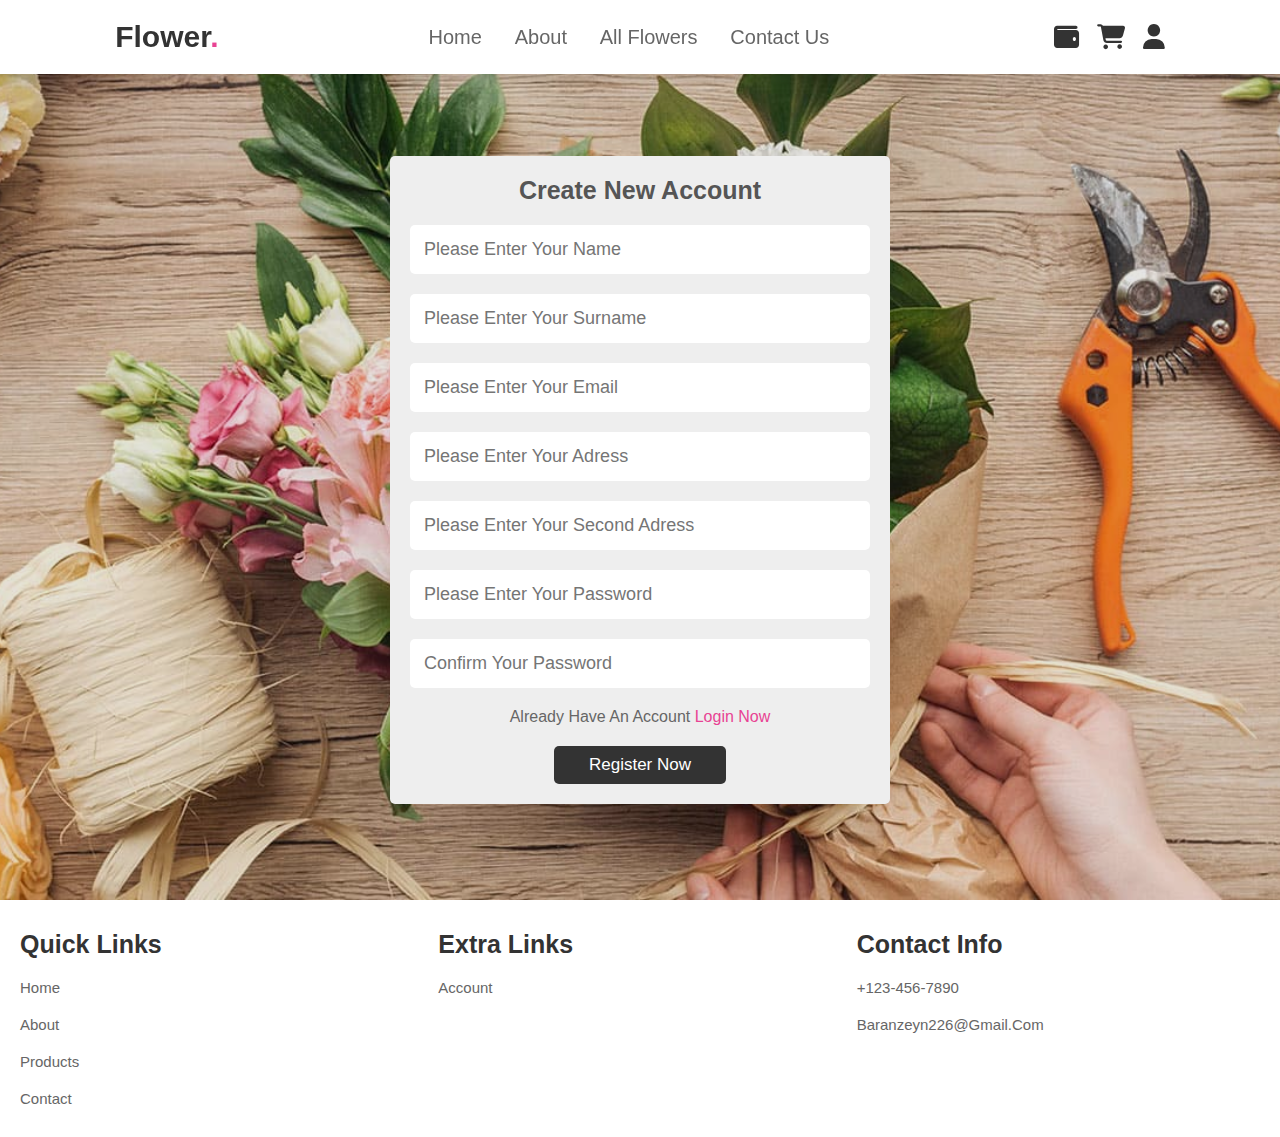
<file: register.html>
<!DOCTYPE html>
<html lang="en">

<head>
    <meta charset="UTF-8">
    <meta name="viewport" content="width=device-width, initial-scale=1.0">
    <title>Flower E-Commerce Website</title>

    <!-- font awesome link -->
    <link rel="stylesheet" href="https://cdnjs.cloudflare.com/ajax/libs/font-awesome/6.5.1/css/all.min.css">

    <!-- custom css link -->
    <link rel="stylesheet" href="css/style.css">

</head>

<body>

    <!-- header section starts -->

    <header>
        <input type="checkbox" id="toggler">
        <label for="toggler" class="fas fa-bars"></label>

        <a href="index.html" class="logo">flower<span>.</span></a>

        <nav class="navbar">
            <a href="index.html">home</a>
            <a href="about.html">about</a>
            <a href="products.html">all flowers</a>
            <a href="contact.html">contact us</a>
        </nav>

        <div class="icons">
            <a href="payment.html" class="fa-solid fa-wallet"></i></a>
            <a href="cart.html" class="fas fa-shopping-cart"></a>
            <a href="login.html" class="fa fa-user"></a>
        </div>

    </header>

    <!-- header section ends -->

    
    <!-- register section starts -->

    <div class="account-form-container">
        <div style="height: 120px;"></div>

        <section class="account-form">

            <form action="" method="post">

                <h3>create new account</h3>
                <input type="text" required name="name-" maxlength="50" placeholder="please enter your name"
                    class="input">
                <input type="text" required name="surname" maxlength="50" placeholder="please enter your surname"
                    class="input">
                <input type="email" required name="email" maxlength="50" placeholder="please enter your email"
                    class="input">
                <input type="text" required name="adress" maxlength="100" placeholder="please enter your adress"
                    class="input">
                    <input type="text" required name="adress2" maxlength="100" placeholder="please enter your second adress"
                    class="input">

                <input type="password" required name="pass" maxlength="20" placeholder="please enter your password"
                    class="input">
                <input type="password" required name="c_pass" maxlength="20" placeholder="confirm your password"
                    class="input">
                <p>already have an account <a href="login.html">login now</a></p>
                <input type="submit" value="register now" name="submit" class="btn">
            </form>
        </section>
    </div>

    <!-- register section ends -->


     <!-- footer section starts -->

     <section class="footer" id="footer">
        <div class="box-container">

            <div class="box">
                <h3>quick links</h3>
                <a href="index.html">home</a>
                <a href="about.html">about</a>
                <a href="products.html">products</a>
                <a href="contact.html">contact</a>
            </div>
            
            <div class="box">
                <h3>extra links</h3>
                <a href="account.html">account</a>
            </div>

            <div class="box">
                <h3>contact info</h3>
                <a href="#">+123-456-7890</a>
                <a href="mailto:baranzeyn226@gmail.com">baranzeyn226@gmail.com</a>
            </div>

        </div>
    </section>

    <!-- footer section ends -->



</body>

</html>
</file>
<file: css/style.css>
:root{
    --pink:#e84393
}



*{
    margin:0 ;padding: 0;
    box-sizing: border-box;
    font-family: Verdana, Geneva, Tahoma, sans-serif;
    outline: none;border: none;
    text-decoration: none;
    text-transform: capitalize;
    transition: .2s linear;
}

html{
    font-size: 62.5%;
    scroll-behavior: smooth;
    scroll-padding-top: 6rem;
    overflow-x: hidden;
}

section{
    padding: 2rem;
}

.heading{
    text-align: center;
    font-size: 4rem;
    color: #333;
    padding: 1rem;
    margin: 2rem 0;
    background: rgba(255, 51, 153, .05);
}

.heading span{
    color: var(--pink);
}

.btn{
    display: inline-block;
    margin-top: 1rem;
    border-radius: .5rem;
    background: #333;
    color: #fff;
    padding: .9rem 3.5rem;
    cursor: pointer;
    font-size: 1.7rem;
}

.btn:hover{
    background: var(--pink);
}

#cart {
    border: 1px solid #333;
    padding: 10px;
    margin: 10px;
}

header{
    position: fixed;
    top: 0;left: 0;right: 0;
    background: #fff;
    display: flex;
    padding: 2rem 9%;
    align-items: center;
    justify-content: space-between;
    z-index: 1000;
    box-shadow:0 .5rem 1rem rgba(0, 0, 0, 0.1)  ;
}

header .logo{
    font-size: 3rem;
    color: #333;
    font-weight: bolder;
    text-transform: capitalize;
}

header .logo span{
    color: var(--pink);
}

header .navbar a{
    font-size: 2rem;
    padding: 0 1.5rem;
    color: #666;
}

header .navbar a:hover{
    color: var(--pink);
}

header .icons a{
    font-size: 2.5rem;
    color: #333;
    margin-left: 1.5rem;
}

header .icons a:hover{
    color: var(--pink);
}

header #toggler{
    display: none;
}

header .fa-bars{
    font-size: 3rem;
    color: #333;
    border-radius: .5rem;
    padding: .5rem 1.5rem;
    cursor: pointer;
    border: .1rem solid rgba(0, 0, 0, 0.3);
    display: none;
}
.home{
    display: flex;
    align-items: center;
    min-height: 100vh;
    background: url('../images/9.jpg') rgba(0, 0, 0, .5) no-repeat;
    background-size: cover;
    background-position: center;
}

.home .content{
    max-width: 50rem;
}

.home .content h3{
    font-size: 6rem;
    color: #333
}

.home .content span{
    font-size: 3.5rem;
    color: var(--pink);
    padding: 1rem 0;
    line-height: 1.5;
}

.home .content p{
    font-size: 1.5rem;
    color: #555;
    padding: 1rem 0;
    line-height: 1.5;
}

.about .row{
    display: flex;
    align-items: center;
    gap: 2rem;
    flex-wrap: wrap;
    padding: 2rem 0;
    padding-bottom: 3rem;
}

.about .row .img-container{
    flex: 1 1 40rem ;
    position: relative;
}

.about .row .img-container img{
    width: 100%;
    border: 1.5rem solid #fff;
    border-radius: .5rem;
    box-shadow: 0 .5rem 1rem rgba(0, 0, 0, .1);
    height: 100%;
    object-fit: cover;
}

.about .row .content{
    flex: 1 1 40rem;
    
}

.about .row .content h3{
    font-size: 3rem;
    color: #333;
}

.about .row .content p{
    font-size: 1.5rem;
    color:#999 ;
    padding: .5rem 0;
    padding-top: 1rem;
    line-height: 1.5;
}

.icons-container{
    background: #eee;
    display: flex;
    flex-wrap: wrap;
    gap: 1.5rem;
    padding-top: 5rem;
    padding-bottom: 5rem;
}

.icons-container .icons{
    background: #fff;
    border: .1rem solid rgba(0, 0, 0, .1);
    padding: 2rem;
    display: flex;
    align-items: center;
    flex: 1 1 25rem;
}

.icons-container .icons img{
    height: 5rem;
    margin-right:2rem ;
}

.icons-container .icons h3{
    color: #333;
    padding-bottom: .5rem;
    font-size: 1.5rem;
}

.icons-container .icons span{
    color: #555;
    font-size: 1.3rem;

}

.products .box-container,.account .box-container,.comment{
    display: flex;
    flex-wrap: wrap;
    gap: 1.5rem;
}

.products .box-container .box,.account .box-container .box{
    flex: 1 1 30rem;
    box-shadow: 0 .5rem 1.5rem rgba(0, 0, 0, .1);
    border-radius: .5rem;
    border: .1rem solid rgba(0, 0, 0, .1);
    position: relative;
}


.products .box-container .box .image{
    position: relative;
    text-align: center;
    padding-top: 2rem;
    overflow: hidden;
}

.products .box-container .box .image img{
    height: 25rem;
}

.products .box-container .box:hover .image img{
    transform: scale(1.1);
}

.products .box-container .box .image .icons{
    position: absolute;
    bottom: -7rem;left: 0;right: 0;
    display: flex;
}

.products .box-container .box:hover .image .icons{
    bottom: 0;

}

.products .box-container .box .image .icons a,.products .box-container .box .image .icons button{
    height: 5rem;
    line-height: 5rem;
    font-size: 2rem;
    width: 50%;
    background: var(--pink);
    color: #fff;
}

.products .box-container .box .image .icons .cart-btn{
    border-left: .1rem solid #fff7;
    border-right: .1rem solid #fff7;
    width: 100%;
}


.products .box-container .box .image .icons a:hover,.products .box-container .box .image .icons button:hover{
    background-color: #333;
}

.products .box-container .box .content,.account .box-container .box .content{
    padding: 2rem;
    text-align: center;
}

.products .box-container .box .content h3{
    font-size: 2.5rem;
    color: #333;
}

.products .box-container .box .content .price{
    font-size:2.5rem ;
    color: var(--pink);
    font-weight: bolder;
    padding-top: 1rem;
}

.account .box-container .box .content p{
    font-size: 2rem;
}



.reviews .box-container{
    display: flex;
    flex-wrap: wrap;
    gap: 1.5rem;

}

.reviews .box-container .box{
    flex: 1 1 30rem;
    box-shadow: 0 .5rem 1.5rem rgba(0, 0, 0, .1);
    border-radius: .5rem;
    padding: 3rem 2rem;
    position: relative;
    border:.1rem solid rgba(0, 0, 0, .1);
}

.reviews .box-container .box .fa-quote-right{
    position: absolute;
    bottom: 3rem;right: 3rem;
    font-size: 6rem;
    color: #eee;
}

.reviews .box-container .box .stars i{
    color: var(--pink);
    font-size: 2rem;
}
.reviews .box-container .box p{
    color: #999;
    font-size: 1.5rem;
    line-height: 1.5;
    padding-top: 2rem;
}

.reviews .box-container .box .user{
    display: flex;
    align-items: center;
    padding-top: 2rem;
}

.reviews .box-container .box .user img{
    height: 6rem;
    width: 6rem;
    border-radius: 50%;
    object-fit: cover;
    margin-right:1rem ;
}

.reviews .box-container .box .user h3{
    font-size: 2rem;
    color: #333;
}

.reviews .box-container .box .user span{
    font-size: 1.5rem;
    color: #999;
}
.contact .row,.balance .row,.comments .row{
    display: flex;
    flex-wrap: wrap-reverse;
    gap: 1.5rem;
    align-items: center;
}

.contact .row form,.balance .row form,.comments .row{
    flex: 1 1 40rem;
    padding: 2rem 2.5rem;
    box-shadow:  0 .5rem 1.5rem rgba(0, 0, 0, .1);
    border: .1rem solid rgba(0, 0, 0, .1);
    background: #fff;
    border-radius: .5rem;
}

.contact .row .image{
    flex: 1 1 40rem;
}

.contact .row .image img {
    width: 100%;
}

.contact .row form .box,.balance .row form .box,.comments .row form .box{
    padding: 1rem;
    font-size: 1.7rem;
    color: #333;
    text-transform: none;
    border: .1rem solid rgba(0, 0, 0, .1);
    border-radius: .5rem;
    margin: .7rem 0;
    width: 100%;
}

.contact .row form .box:focus,.comment .row form .box:focus {
    border-color: var(--pink);
}

.contact .row form textarea,.comment .row form textarea{
    height: 15rem;
    resize: none;
}

.footer .box-container{
    display: flex;
    flex-wrap: wrap;
    gap: 1.5rem;
}

.footer .box-container .box{
    flex: 1 1 25rem;
}

.footer .box-container .box h3{
    color: #333;
    font-size: 2.5rem;
    padding: 1rem 0;
}

.footer .box-container .box a{
    display: block;
    color: #666;
    font-size: 1.5rem;
    padding: 1rem 0;
}

.footer .box-container .box a:hover{
    color: var(--pink);
    text-decoration: underline;
}





.account-form-container{
    background:url('../images/9.jpg') rgba(0, 0, 0, .1) no-repeat;
    
    background-blend-mode:color ;
    align-items: center;
    min-height: 100vh;
    background-size: cover;
    background-position: center;
}

.account-form-container .account-form{
    
    min-height: 80vh;
    display: flex;
    align-items: center;
    justify-content: center;
}

.account-form-container .account-form form{
    padding: 3rem;
    background-color:#eee;
    border-radius: .5rem;
    padding: 2rem;
    width: 50rem;
    text-align: center;
}

.account-form-container .account-form form h3{
    font-size: 2.5rem;
    color:#555;
    text-transform: capitalize;
    margin-bottom: 1rem;
}

.account-form-container .account-form form .input{
    width: 100%;
    margin: 1rem 0;
    font-size: 1.8rem;
    padding: 1.4rem;
    background-color:#fff;
    border-radius: .5rem;
}

.account-form-container .account-form form p{
    padding: 1rem 0;
    font-size: 1.6rem;
    color:#666;
}

.account-form-container .account-form form p a{
    color:var(--pink);
}

.account-form-container .account-form form p a:hover{
    color:#333;
    text-decoration: underline;
}

.cart-item .content{
    display: flex;
    flex-wrap: wrap;
    font-size: 2.5rem;
}

.cart .box-container .box .content h3 {
    font-size: 1.7rem;
}

.cart .box-container .box .content .price{
    font-size: 1.5rem;
    color: var(--pink);
}

.cart .box-container .box .icons a{
    font-size: 2rem;
    color:#666;
}

.comment-box {
    display: block;
    padding: 1rem;
    font-size: 1.7rem;
    color: #333;
    border: .1rem solid rgba(0, 0, 0, .1);
    border-radius: .5rem;
    margin: .7rem 0;
    width: 100%;
    margin-bottom: 10px; /* Yorumlar arasına boşluk ekleyerek alt alta sıralanmasını sağlar */
   
    
}

.product-info .details{
    overflow-x: hidden;
}


.product-info .details .text .basic-details{
    background-color: rgb(253, 194, 203);
    margin: 1.5rem 0;
    border-radius: .5rem;
    padding: 2rem;
    padding-bottom: 0;
}
.product-info .details .basic-details h3{
    color: var(--light-color);
    padding-bottom: 1.5rem;
    font-size: 1.7rem;
}
.product-info .details .basic-details p{
    color: var(--light-color);
    padding-bottom: 1.5rem;
    font-size: 1.6rem;
}
.product-info .details .image img{
    height: 30rem;
}





























/* media queries */
@media (max-width:991px){
    html{
        font-size: 55%;
    }
    header{
        padding: 2rem;
    }
    section{
        padding: 2rem;
    }
    .home{
        background-position: left;
    }
    
}
@media (max-width:768px){
    header .fa-bars{
        display: block;
    }

    header .navbar{
        position: absolute;
        top: 100%;left: 0;right: 0;
        background-color: #eee;
        border-top: .1rem solid rgba(0, 0, 0, .1);
        clip-path: polygon(0 0,100% 0,100% 0,0 0);
    }

    header  #toggler:checked ~ .navbar{
        clip-path: polygon(0 0,100% 0,100% 100%,0 100%);
    }

    header .navbar a{
        margin: 1.5rem;
        padding: 1.5rem;
        background: #fff; ;
        border:.1rem solid rgba(0, 0, 0, .1) ;
        display: block;
    }

    .home .content h3{
        font-size: 5rem;
    }
    .home .content span{
        font-size: 2.5rem;
    }
    .icons-container .icons h3{
        font-size: 2rem;
    }
    
    .icons-container .icons span{
        font-size: 1.7rem;
    
    }
    
}

@media (max-width:450px){
    html{
        font-size: 50%;
    }

    .heading{
        font-size: 3rem;
    }
    
    
}
</file>
